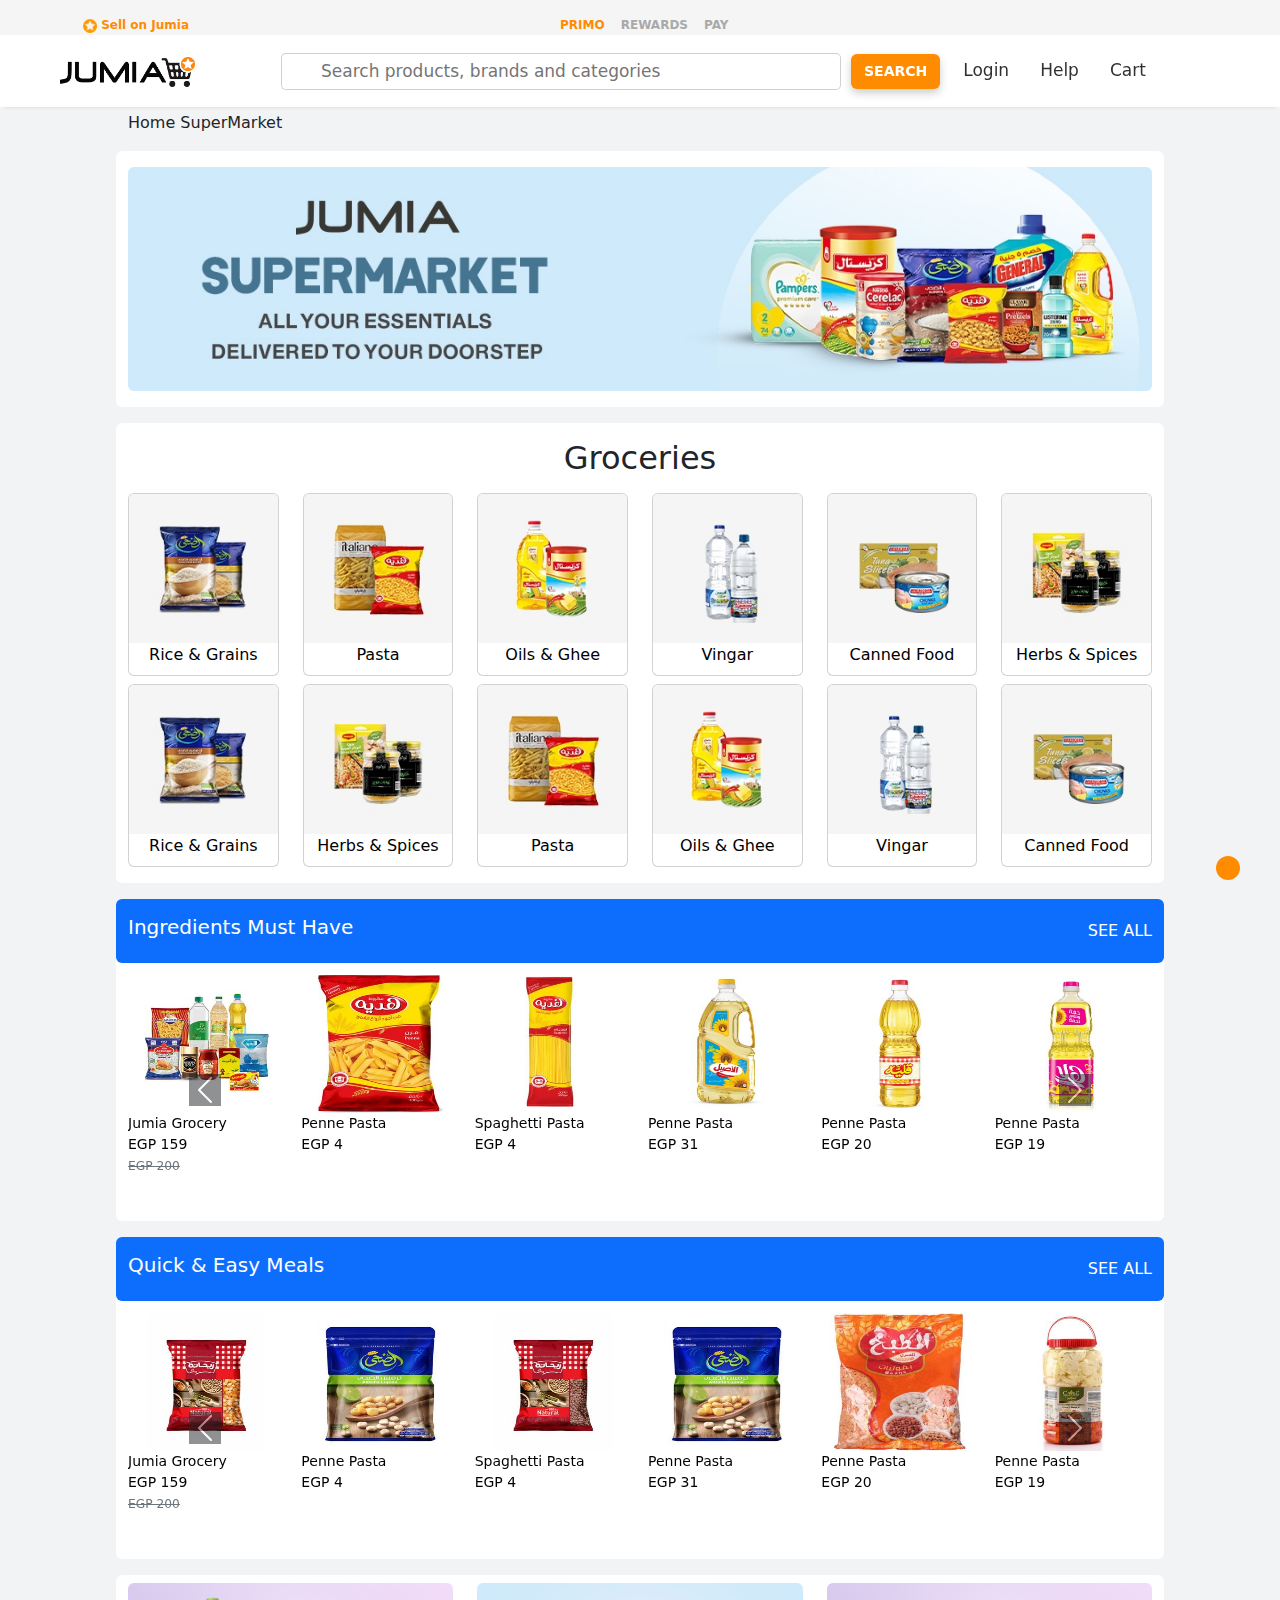
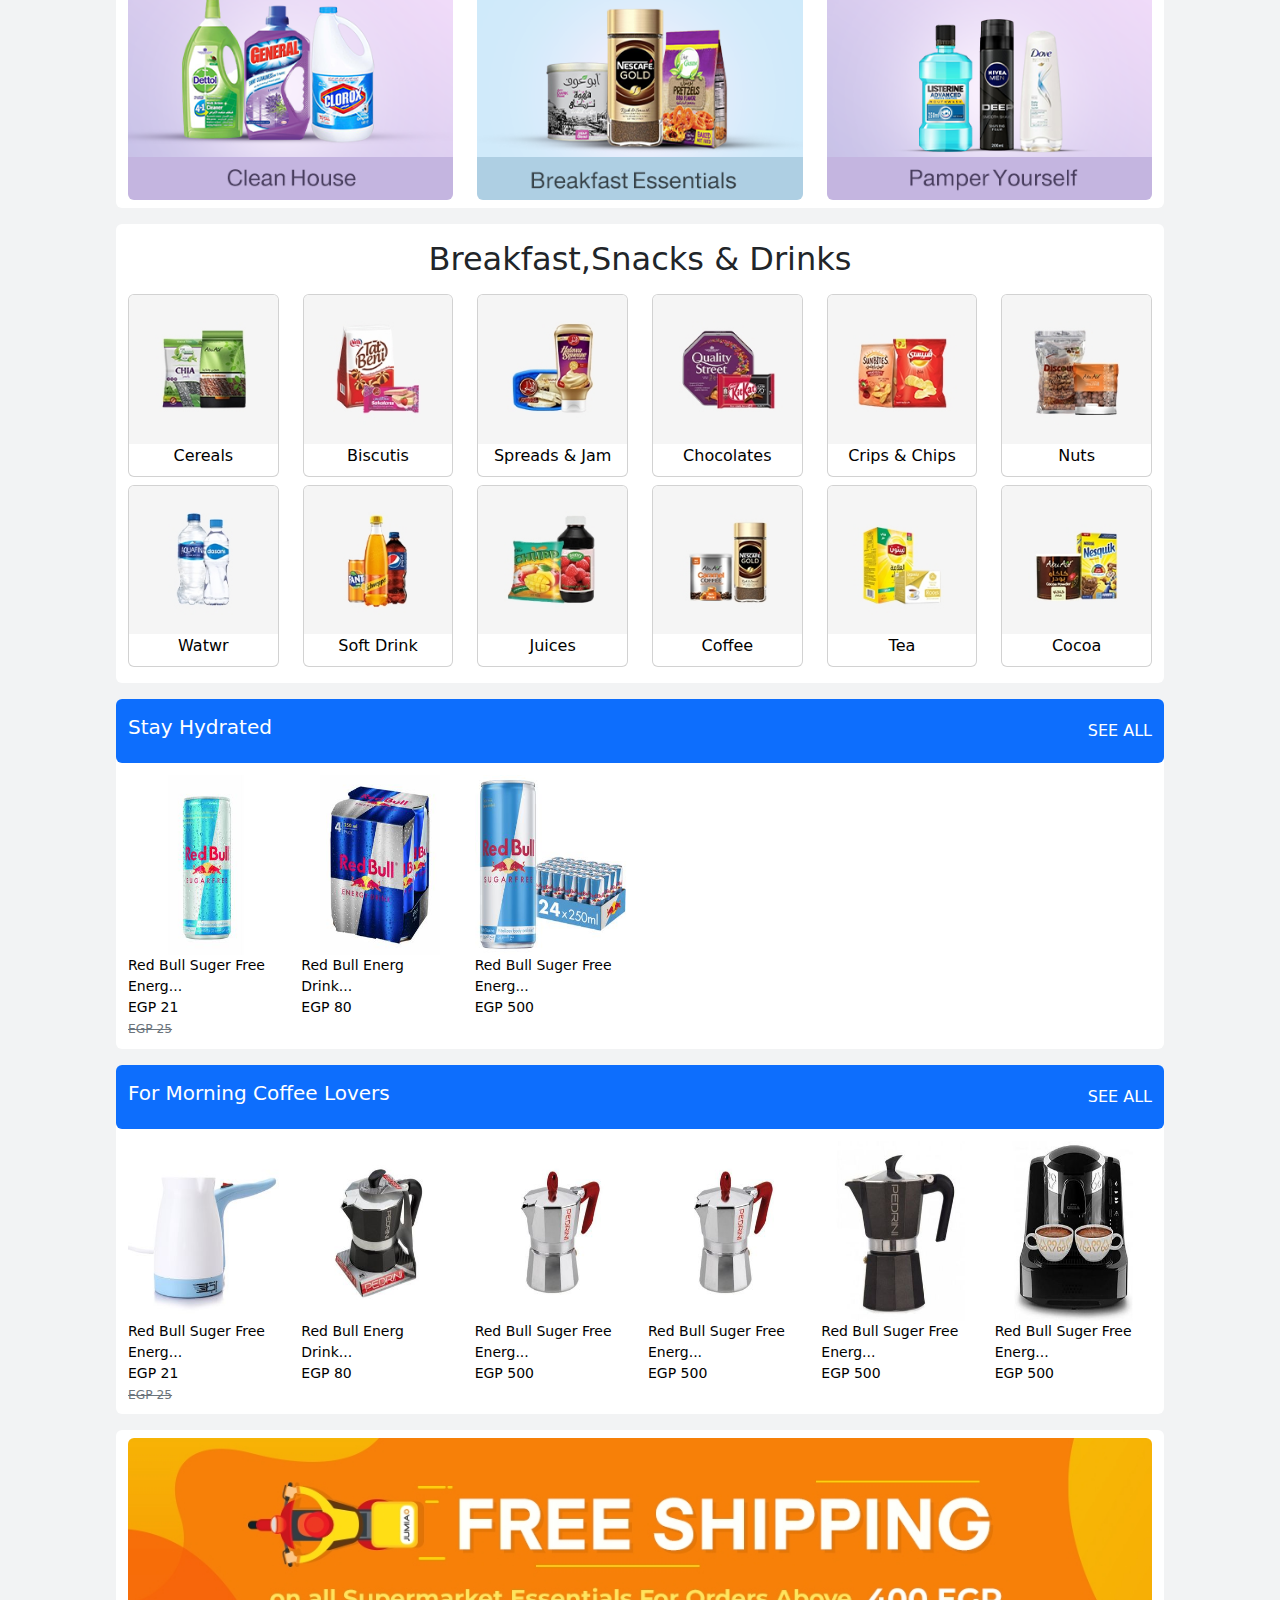
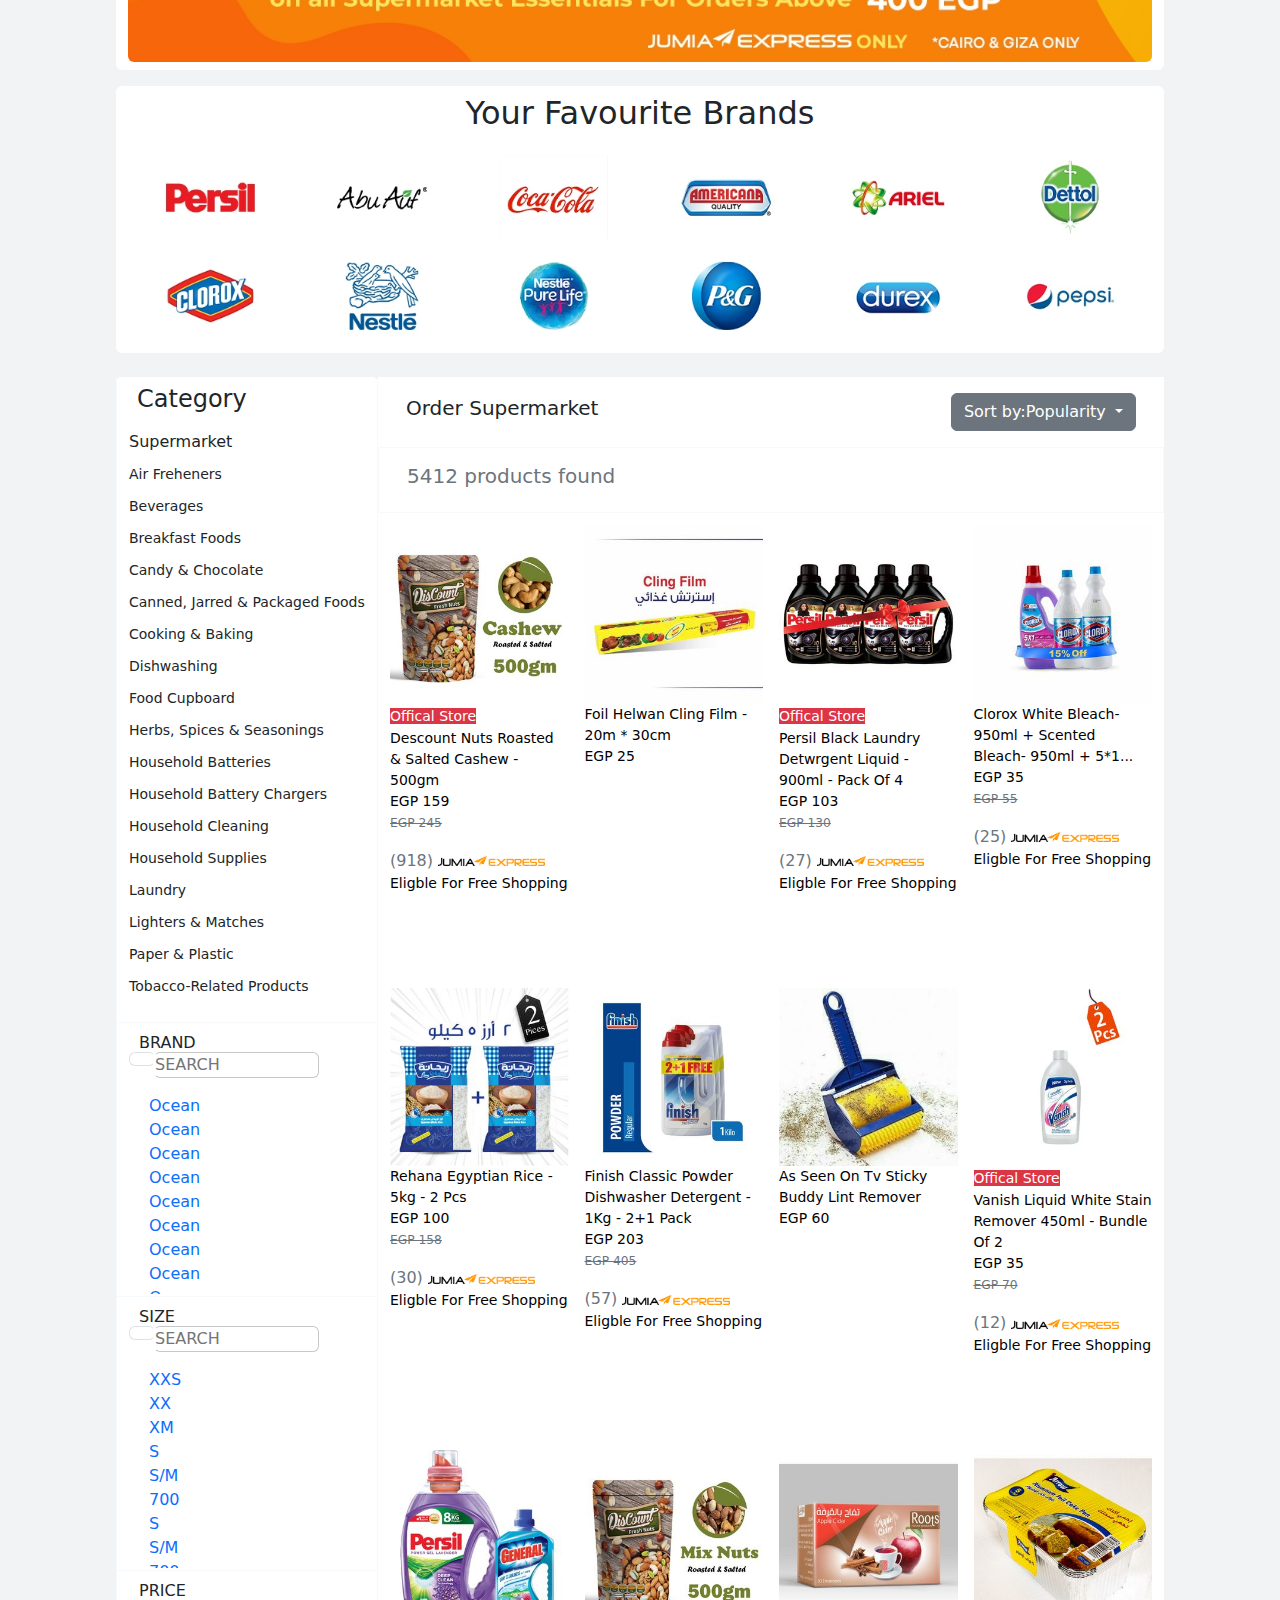
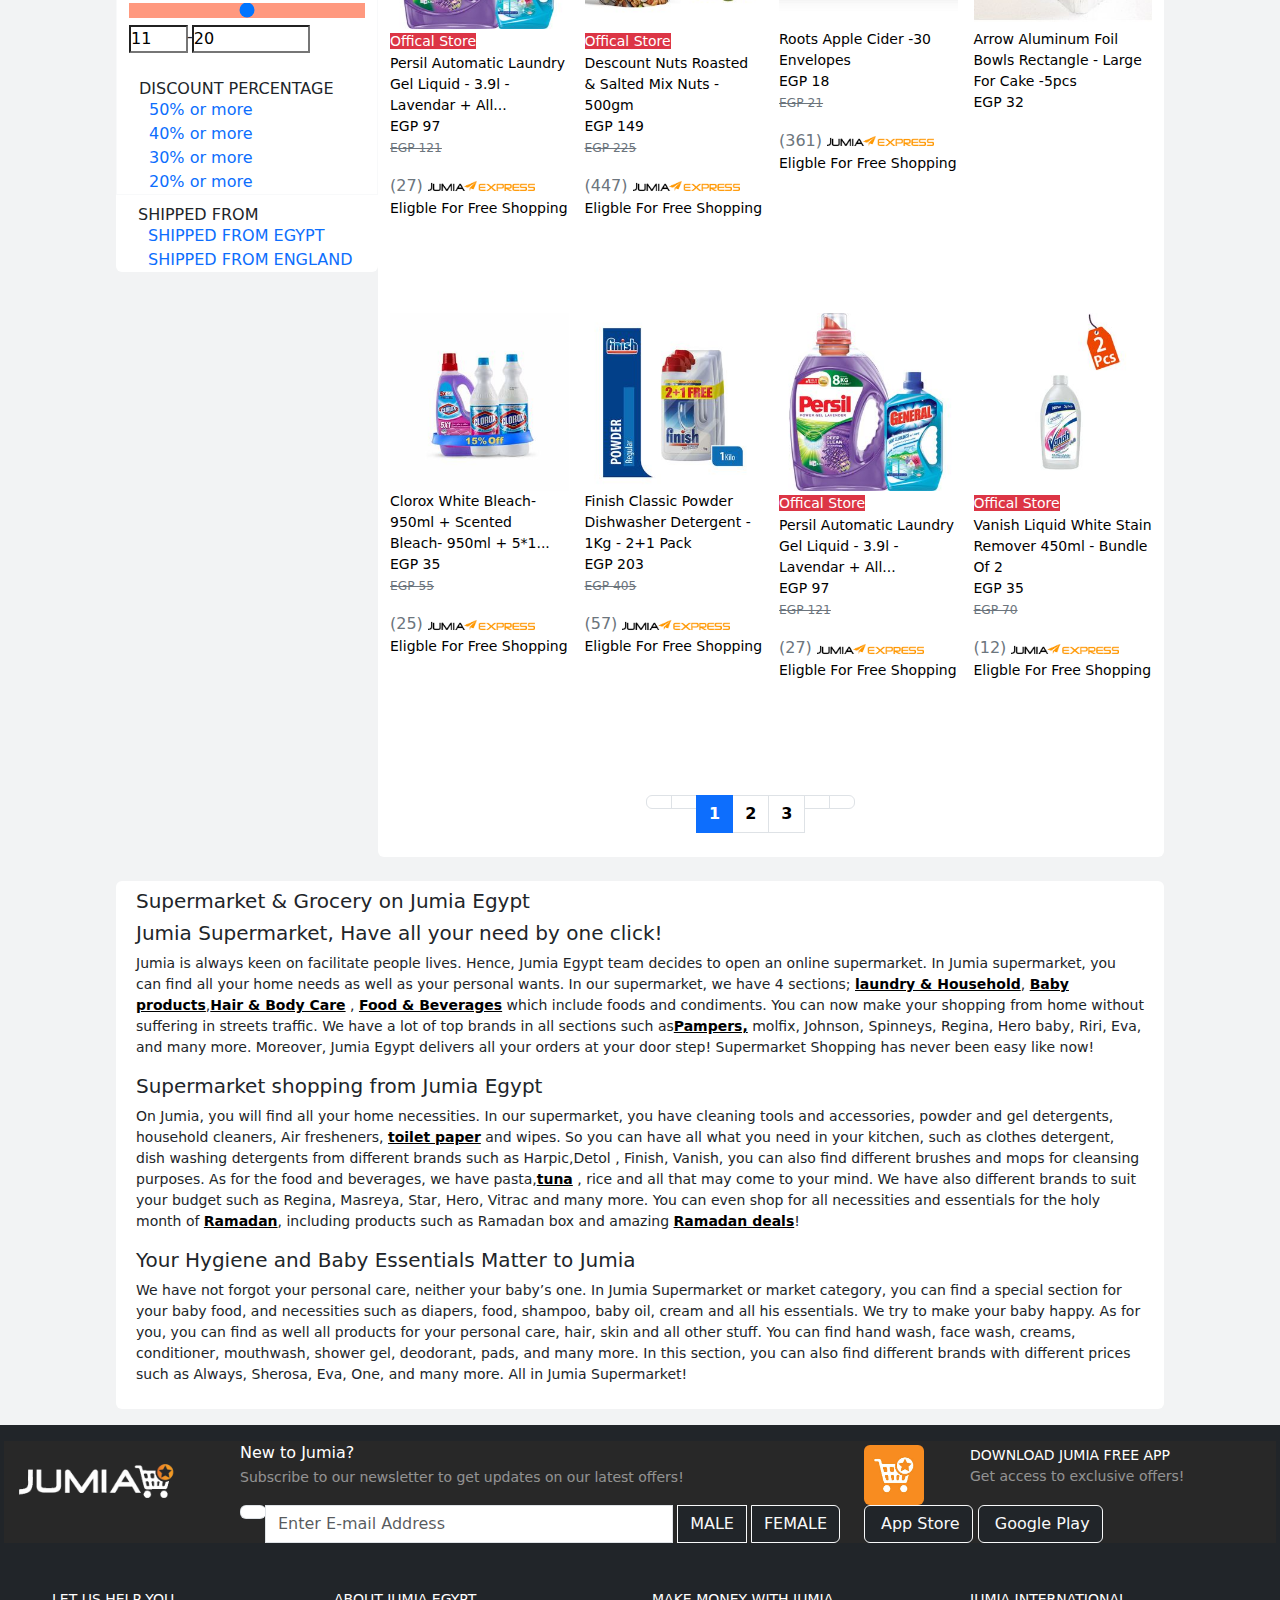
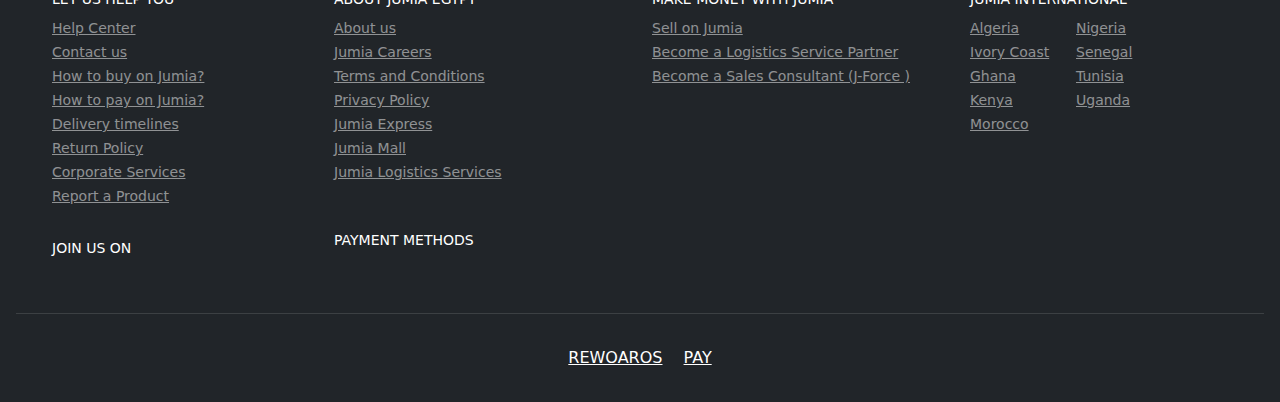
<file: productPage.html>
<!DOCTYPE html>
<html>
  <head>
    <meta charset="UTF-8" />
    <meta name="viewport" content="width=device-width, initial-scale=1.0" />
    <link
      rel="stylesheet"
      href="https://use.fontawesome.com/releases/v5.15.1/css/all.css"
      integrity="sha384-vp86vTRFVJgpjF9jiIGPEEqYqlDwgyBgEF109VFjmqGmIY/Y4HV4d3Gp2irVfcrp"
      crossorigin="anonymous"
    />

    <!-- Bootstrap CSS -->
    <link
      href="https://cdn.jsdelivr.net/npm/bootstrap@5.3.3/dist/css/bootstrap.min.css"
      rel="stylesheet"
    />

    <link rel="stylesheet" href="css/header.css" />
    <link rel="stylesheet" href="css/footer.css" />
    <link rel="stylesheet" href="css/content.css" />

    <title>Product Page</title>
  </head>

  <body>
    <!------------------------  header  ------------------------------------------->
    <nav
      class="navbar navbar-expand-sm navbar-light d-none d-lg-block"
      style="background-color: #f5f5f5; height: 35px"
    >
      <ul class="navbar-nav">
        <li class="nav-item" style="margin-left: 75px">
          <a
            class="nav-link u"
            href="index.html"
            style="color: darkorange; font-size: 12px; font-weight: bold"
            ><img src="images/unnamed.png" width="14px;" /> Sell on Jumia</a
          >
        </li>
        <li class="nav-item" style="margin-left: 355px">
          <a
            class="nav-link"
            href="#"
            style="color: darkorange; font-size: 12px; font-weight: bold"
            ><i class="fas fa-crown"></i> PRIMO</a
          >
        </li>
        <li class="nav-item">
          <a
            class="nav-link"
            href="#"
            style="color: darkgray; font-size: 12px; font-weight: bold"
            ><span class="o"><i class="far fa-star"></i> REWARDS</span></a
          >
        </li>
        <li class="nav-item">
          <a
            class="nav-link"
            href="#"
            style="color: darkgray; font-size: 12px; font-weight: bold"
            ><span class="b"><i class="fas fa-shield-alt"></i> PAY</span></a
          >
        </li>
      </ul>
    </nav>

    <nav
      class="navbar navbar-expand-lg navbar-light bg-light sticky-top"
      style="
        background-color: white;
        height: 72px;
        box-shadow: 0 4px 4px -4px rgba(0, 0, 0, 0.12);
      "
    >
      <div class="container-fluid">
        <a class="navbar-brand ms-1 ms-md-5" href="index.html">
          <img src="images/download.png" width="135px" />
        </a>
        <i class="fas fa-search icon d-none d-xl-block" id="search"></i>
        <input
          class="input-field d-none d-xl-block"
          type="text"
          placeholder="Search products, brands and categories"
        />
        <a
          href="#"
          role="button"
          class="btn d-none d-xl-block"
          style="
            background-color: darkorange;
            color: white;
            font-size: 14px;
            font-weight: 600;
            box-shadow: 0 4px 8px 0 rgba(0, 0, 0, 0.2);
            margin-left: 10px;
          "
          >SEARCH</a
        >
        <button
          class="navbar-toggler"
          type="button"
          data-bs-toggle="collapse"
          data-bs-target="#navbarNav"
          aria-controls="navbarNav"
          aria-expanded="false"
          aria-label="Toggle navigation"
        >
          <span class="navbar-toggler-icon"></span>
        </button>
        <div class="collapse navbar-collapse" id="navbarNav">
          <ul class="navbar-nav">
            <li class="nav-item" style="margin-left: 15px">
              <a class="nav-link active" aria-current="page" href="login.html">
                <span class="log o"
                  ><i class="far fa-user"></i> Login
                  <i class="fas fa-angle-down"></i
                ></span>
              </a>
            </li>
            <li class="nav-item" style="margin-left: 15px">
              <a class="nav-link" href="#">
                <span class="log o"
                  ><i class="far fa-question-circle"></i> Help
                  <i class="fas fa-angle-down"></i
                ></span>
              </a>
            </li>
            <li class="nav-item" style="margin-left: 15px">
              <a class="nav-link" href="cart.html">
                <span class="log o"
                  ><i class="fas fa-shopping-cart"></i> Cart
                </span>
              </a>
            </li>
          </ul>
        </div>
      </div>
    </nav>
    <!-------------------------------- End--header-----------------------------  -->

    <div class="continer1">
      <div class="row mt-1">
        <div
          class="col-lg-12 col-md-12 col-sm-12 d-sm-none d-md-block d-none d-lg-block"
        >
          <a href="index.html" class="text-decoration-none">
            <span class="text-dark pr-2"> Home</span
            ><i class="fas fa-angle-right text-dark"></i
          ></a>
          <a href="productPage.html" class="text-decoration-none">
            <span class="text-dark pr-2">SuperMarket</span>
          </a>
        </div>
      </div>
      <!--  row1  -->
      <div class="row bg-white pt-3 pb-3 mt-3 mb-3 rounded">
        <div class="col-lg-12 col-md-12 col-sm-12">
          <img
            src="images/desktop-en.jpg"
            class="img-fluid rounded advertisment"
          />
        </div>
      </div>
      <!--  row2  -->
      <div class="row bg-white pt-3 pb-3 mt-3 mb-3 rounded">
        <div class="col-lg-12">
          <!--  row1  -->
          <div class="row mb-2">
            <div class="col-lg-12 col-md-12 col-sm-12">
              <h2 class="text-center">Groceries</h2>
            </div>
          </div>
          <!--  row2  -->
          <div class="row mb-2">
            <div class="col-lg-2 col-md-4 col-sm-4 col-6">
              <div class="card moveCol" style="width: 100%">
                <a href="" class="text-decoration-none">
                  <img
                    class="card-img-top"
                    src="images/rice.jpg"
                    style="width: 100%"
                  />
                  <div class="text-center pb-2">
                    <span>Rice & Grains</span>
                  </div>
                </a>
              </div>
            </div>
            <div class="col-lg-2 col-md-4 col-sm-4 col-6">
              <div class="card moveCol">
                <a href="" class="text-decoration-none">
                  <img
                    class="card-img-top"
                    src="images/pasta.jpg"
                    style="width: 100%"
                  />
                  <div class="text-center pb-2">
                    <span>Pasta</span>
                  </div>
                </a>
              </div>
            </div>
            <div class="col-lg-2 col-md-4 col-sm-4 col-6">
              <div class="card moveCol">
                <a href="" class="text-decoration-none">
                  <img
                    class="card-img-top"
                    src="images/oils.jpg"
                    style="width: 100%"
                  />
                  <div class="text-center pb-2">
                    <span>Oils & Ghee</span>
                  </div>
                </a>
              </div>
            </div>
            <div class="col-lg-2 col-md-4 col-sm-4 col-6">
              <div class="card moveCol">
                <a href="" class="text-decoration-none">
                  <img
                    class="card-img-top"
                    src="images/vingar.jpg"
                    style="width: 100%"
                  />
                  <div class="text-center pb-2">
                    <span>Vingar</span>
                  </div>
                </a>
              </div>
            </div>
            <div class="col-lg-2 col-md-4 col-sm-4 col-6">
              <div class="card moveCol">
                <a href="" class="text-decoration-none">
                  <img
                    class="card-img-top"
                    src="images/cannedfood.jpg"
                    style="width: 100%"
                  />
                  <div class="text-center pb-2">
                    <span>Canned Food</span>
                  </div>
                </a>
              </div>
            </div>
            <div class="col-lg-2 col-md-4 col-sm-4 col-6">
              <div class="card moveCol">
                <a href="" class="text-decoration-none">
                  <img
                    class="card-img-top"
                    src="images/herbs.jpg"
                    style="width: 100%"
                  />
                  <div class="text-center pb-2">
                    <span>Herbs & Spices</span>
                  </div>
                </a>
              </div>
            </div>
          </div>
          <!--  row3  -->
          <div class="row">
            <div class="col-lg-2 col-md-4 col-sm-4 col-6">
              <div class="card moveCol">
                <a href="" class="text-decoration-none">
                  <img
                    class="card-img-top"
                    src="images/rice.jpg"
                    style="width: 100%"
                  />
                  <div class="text-center pb-2">
                    <span>Rice & Grains</span>
                  </div>
                </a>
              </div>
            </div>
            <div class="col-lg-2 col-md-4 col-sm-4 col-6">
              <div class="card moveCol">
                <a href="" class="text-decoration-none">
                  <img
                    class="card-img-top"
                    src="images/herbs.jpg"
                    style="width: 100%"
                  />
                  <div class="text-center pb-2">
                    <span>Herbs & Spices</span>
                  </div>
                </a>
              </div>
            </div>
            <div class="col-lg-2 col-md-4 col-sm-4 col-6">
              <div class="card moveCol">
                <a href="" class="text-decoration-none">
                  <img
                    class="card-img-top"
                    src="images/pasta.jpg"
                    style="width: 100%"
                  />
                  <div class="text-center pb-2">
                    <span>Pasta</span>
                  </div>
                </a>
              </div>
            </div>
            <div class="col-lg-2 col-md-4 col-sm-4 col-6">
              <div class="card moveCol">
                <a href="" class="text-decoration-none">
                  <img
                    class="card-img-top"
                    src="images/oils.jpg"
                    style="width: 100%"
                  />
                  <div class="text-center pb-2">
                    <span>Oils & Ghee</span>
                  </div>
                </a>
              </div>
            </div>
            <div class="col-lg-2 col-md-4 col-sm-4 col-6">
              <div class="card moveCol">
                <a href="" class="text-decoration-none">
                  <img
                    class="card-img-top"
                    src="images/vingar.jpg"
                    style="width: 100%"
                  />
                  <div class="text-center pb-2">
                    <span>Vingar</span>
                  </div>
                </a>
              </div>
            </div>
            <div class="col-lg-2 col-md-4 col-sm-4 col-6">
              <div class="card moveCol">
                <a href="" class="text-decoration-none">
                  <img
                    class="card-img-top"
                    src="images/cannedfood.jpg"
                    style="width: 100%"
                  />
                  <div class="text-center pb-2">
                    <span>Canned Food</span>
                  </div>
                </a>
              </div>
            </div>
          </div>
        </div>
      </div>
      <!--  row3  -->
      <div class="row bg-white pb-1 mt-3 mb-3 rounded">
        <div class="col-12">
          <!--  row1  -->
          <div class="row bg-primary pt-3 pb-3 ps-0 pe-0 rounded">
            <div
              class="col-12 d-flex align-items-center justify-content-between"
            >
              <h5 class="text-white fs-5">Ingredients Must Have</h5>
              <div class=" ">
                <a href="" class="text-decoration-none">
                  <span class="text-white fs-6"> SEE ALL</span
                  ><i
                    class="fas fa-angle-right text-white fs-6 d-none d-sm-inline-block"
                  ></i
                ></a>
              </div>
            </div>
          </div>
          <!--  row2  -->
          <div
            id="carouselExampleInterval-pOil"
            class="carousel slide"
            data-bs-ride="carousel"
          >
            <!-- The slideshow -->
            <div class="carousel-inner">
              <div class="carousel-item active" data-bs-interval="10000">
                <div class="row p-1">
                  <div
                    class="col-lg-2 col-md-4 col-sm-4 col-4 p-2 rounded moveCol"
                  >
                    <a href="" class="text-decoration-none card-carsoul">
                      <img
                        src="images/ingredient1.jpg"
                        width="100%"
                        height="60%"
                      />
                      <p class="small text-capitalize">
                        Jumia grocery
                        <span class="d-block font-weight-bold text-uppercase">
                          egp 159
                        </span>
                        <span class="text-uppercase small text-secondary">
                          <del>egp 200</del>
                        </span>
                      </p>
                    </a>
                  </div>
                  <div
                    class="col-lg-2 col-md-4 col-sm-4 col-4 p-2 rounded moveCol"
                  >
                    <a href="" class="text-decoration-none card-carsoul">
                      <img
                        src="images/ingredient2.jpg"
                        width="100%"
                        height="60%"
                      />
                      <p class="small text-capitalize">
                        penne pasta
                        <span class="d-block font-weight-bold text-uppercase">
                          egp 4
                        </span>
                      </p>
                    </a>
                  </div>
                  <div
                    class="col-lg-2 col-md-4 col-sm-4 col-4 p-2 rounded moveCol"
                  >
                    <a href="" class="text-decoration-none card-carsoul">
                      <img
                        src="images/ingredient3.jpg"
                        width="100%"
                        height="60%"
                      />
                      <p class="small text-capitalize">
                        spaghetti pasta
                        <span class="d-block font-weight-bold text-uppercase">
                          egp 4
                        </span>
                      </p>
                    </a>
                  </div>
                  <div
                    class="col-lg-2 col-md-4 col-sm-4 col-4 p-2 rounded moveCol d-sm-none d-none d-lg-block"
                  >
                    <a href="" class="text-decoration-none card-carsoul">
                      <img
                        src="images/ingredient4.jpg"
                        width="100%"
                        height="60%"
                      />
                      <p class="small text-capitalize">
                        penne pasta
                        <span class="d-block font-weight-bold text-uppercase">
                          egp 31
                        </span>
                      </p>
                    </a>
                  </div>
                  <div
                    class="col-lg-2 col-md-4 col-sm-4 col-4 p-2 rounded moveCol d-sm-none d-none d-lg-block"
                  >
                    <a href="" class="text-decoration-none card-carsoul">
                      <img
                        src="images/ingredient5.jpg"
                        width="100%"
                        height="60%"
                      />
                      <p class="small text-capitalize">
                        penne pasta
                        <span class="d-block font-weight-bold text-uppercase">
                          egp 20
                        </span>
                      </p>
                    </a>
                  </div>
                  <div
                    class="col-lg-2 col-md-4 col-sm-4 col-4 p-2 rounded moveCol d-sm-none d-none d-lg-block"
                  >
                    <a href="" class="text-decoration-none card-carsoul">
                      <img
                        src="images/ingredient6.jpg"
                        width="100%"
                        height="60%"
                      />
                      <p class="small text-capitalize">
                        penne pasta
                        <span class="d-block font-weight-bold text-uppercase">
                          egp 19
                        </span>
                      </p>
                    </a>
                  </div>
                </div>
              </div>
              <div class="carousel-item">
                <div class="row p-1">
                  <div
                    class="col-lg-2 col-md-4 col-sm-4 col-4 p-2 rounded moveCol d-sm-none d-none d-lg-block"
                  >
                    <a href="" class="text-decoration-none card-carsoul">
                      <img
                        src="images/ingredient1.jpg"
                        width="100%"
                        height="60%"
                      />
                      <p class="small text-capitalize">
                        grocery box
                        <span class="d-block font-weight-bold text-uppercase">
                          egp 159
                        </span>
                        <span class="text-uppercase small text-secondary">
                          <del>egp 200</del>
                        </span>
                      </p>
                    </a>
                  </div>
                  <div
                    class="col-lg-2 col-md-4 col-sm-4 col-4 p-2 rounded moveCol d-sm-none d-none d-lg-block"
                  >
                    <a href="" class="text-decoration-none card-carsoul">
                      <img
                        src="images/ingredient2.jpg"
                        width="100%"
                        height="60%"
                      />
                      <p class="small text-capitalize">
                        penne pasta
                        <span class="d-block font-weight-bold text-uppercase">
                          egp 4
                        </span>
                      </p>
                    </a>
                  </div>
                  <div
                    class="col-lg-2 col-md-4 col-sm-4 col-4 p-2 rounded moveCol d-sm-none d-none d-lg-block"
                  >
                    <a href="" class="text-decoration-none card-carsoul">
                      <img
                        src="images/ingredient3.jpg"
                        width="100%"
                        height="60%"
                      />
                      <p class="small text-capitalize">
                        spaghetti pasta
                        <span class="d-block font-weight-bold text-uppercase">
                          egp 4
                        </span>
                      </p>
                    </a>
                  </div>
                  <div
                    class="col-lg-2 col-md-4 col-sm-4 col-4 p-2 rounded moveCol"
                  >
                    <a href="" class="text-decoration-none card-carsoul">
                      <img
                        src="images/ingredient4.jpg"
                        width="100%"
                        height="60%"
                      />
                      <p class="small text-capitalize">
                        penne pasta
                        <span class="d-block font-weight-bold text-uppercase">
                          egp 31
                        </span>
                      </p>
                    </a>
                  </div>
                  <div
                    class="col-lg-2 col-md-4 col-sm-4 col-4 p-2 rounded moveCol"
                  >
                    <a href="" class="text-decoration-none card-carsoul">
                      <img
                        src="images/ingredient5.jpg"
                        width="100%"
                        height="60%"
                      />
                      <p class="small text-capitalize">
                        penne pasta
                        <span class="d-block font-weight-bold text-uppercase">
                          egp 20
                        </span>
                      </p>
                    </a>
                  </div>
                  <div
                    class="col-lg-2 col-md-4 col-sm-4 col-4 p-2 rounded moveCol"
                  >
                    <a href="" class="text-decoration-none card-carsoul">
                      <img
                        src="images/ingredient6.jpg"
                        width="100%"
                        height="60%"
                      />
                      <p class="small text-capitalize">
                        penne pasta
                        <span class="d-block font-weight-bold text-uppercase">
                          egp 19
                        </span>
                      </p>
                    </a>
                  </div>
                </div>
              </div>
            </div>

            <!-- Left and right controls -->
            <button
              class="carousel-control-prev"
              type="button"
              data-bs-target="#carouselExampleInterval-pOil"
              data-bs-slide="prev"
            >
              <span
                class="carousel-control-prev-icon bg-dark"
                aria-hidden="true"
              ></span>
              <span class="visually-hidden bg-dark">Previous</span>
            </button>
            <button
              class="carousel-control-next"
              type="button"
              data-bs-target="#carouselExampleInterval-pOil"
              data-bs-slide="next"
            >
              <span
                class="carousel-control-next-icon bg-dark"
                aria-hidden="true"
              ></span>
              <span class="visually-hidden">Next</span>
            </button>
          </div>
        </div>
      </div>
      <!--  row4  -->
      <div class="row bg-white pb-1 mt-3 mb-3 rounded">
        <div class="col-12">
          <!--  row1  -->
          <div class="row bg-primary pt-3 pb-3 ps-0 pe-0 rounded">
            <div
              class="col-12 d-flex align-items-center justify-content-between"
            >
              <h5 class="text-white">Quick & Easy Meals</h5>
              <div class=" ">
                <a href="" class="text-decoration-none">
                  <span class="text-white fs-6"> SEE ALL</span
                  ><i
                    class="fas fa-angle-right text-white fs-6 d-none d-sm-inline-block"
                  ></i
                ></a>
              </div>
            </div>
          </div>

          <!--  row2  -->
          <div
            id="carouselExampleInterval-pRice"
            class="carousel slide"
            data-bs-ride="carousel"
          >
            <!-- The slideshow -->
            <div class="carousel-inner">
              <div class="carousel-item active" data-bs-interval="10000">
                <div class="row p-1">
                  <div
                    class="col-lg-2 col-md-4 col-sm-4 col-4 p-2 rounded moveCol"
                  >
                    <a href="" class="text-decoration-none card-carsoul">
                      <img src="images/quik1.jpg" width="100%" height="60%" />
                      <p class="small text-capitalize">
                        Jumia grocery
                        <span class="d-block font-weight-bold text-uppercase">
                          egp 159
                        </span>
                        <span class="text-uppercase small text-secondary">
                          <del>egp 200</del>
                        </span>
                      </p>
                    </a>
                  </div>
                  <div
                    class="col-lg-2 col-md-4 col-sm-4 col-4 p-2 rounded moveCol"
                  >
                    <a href="" class="text-decoration-none card-carsoul">
                      <img src="images/quik4.jpg" width="100%" height="60%" />
                      <p class="small text-capitalize">
                        penne pasta
                        <span class="d-block font-weight-bold text-uppercase">
                          egp 4
                        </span>
                      </p>
                    </a>
                  </div>
                  <div
                    class="col-lg-2 col-md-4 col-sm-4 p-2 col-4 rounded moveCol"
                  >
                    <a href="" class="text-decoration-none card-carsoul">
                      <img src="images/quik3.jpg" width="100%" height="60%" />
                      <p class="small text-capitalize">
                        spaghetti pasta
                        <span class="d-block font-weight-bold text-uppercase">
                          egp 4
                        </span>
                      </p>
                    </a>
                  </div>
                  <div
                    class="col-lg-2 col-md-4 col-sm-4 col-4 p-2 rounded moveCol d-sm-none d-none d-lg-block"
                  >
                    <a href="" class="text-decoration-none card-carsoul">
                      <img src="images/quik4.jpg" width="100%" height="60%" />
                      <p class="small text-capitalize">
                        penne pasta
                        <span class="d-block font-weight-bold text-uppercase">
                          egp 31
                        </span>
                      </p>
                    </a>
                  </div>
                  <div
                    class="col-lg-2 col-md-4 col-sm-4 col-4 p-2 rounded moveCol d-sm-none d-none d-lg-block"
                  >
                    <a href="" class="text-decoration-none card-carsoul">
                      <img src="images/quik5.jpg" width="100%" height="60%" />
                      <p class="small text-capitalize">
                        penne pasta
                        <span class="d-block font-weight-bold text-uppercase">
                          egp 20
                        </span>
                      </p>
                    </a>
                  </div>
                  <div
                    class="col-lg-2 col-md-4 col-sm-4 col-4 p-2 rounded moveCol d-sm-none d-none d-lg-block"
                  >
                    <a href="" class="text-decoration-none card-carsoul">
                      <img src="images/quik6.jpg" width="100%" height="60%" />
                      <p class="small text-capitalize">
                        penne pasta
                        <span class="d-block font-weight-bold text-uppercase">
                          egp 19
                        </span>
                      </p>
                    </a>
                  </div>
                </div>
              </div>
              <div class="carousel-item">
                <div class="row p-1">
                  <div
                    class="col-lg-2 col-md-4 col-sm-4 col-4 p-2 rounded moveCol d-sm-none d-none d-lg-block"
                  >
                    <a href="" class="text-decoration-none card-carsoul">
                      <img src="images/quik1.jpg" width="100%" height="60%" />
                      <p class="small text-capitalize">
                        Jumia grocery
                        <span class="d-block font-weight-bold text-uppercase">
                          egp 159
                        </span>
                        <span class="text-uppercase small text-secondary">
                          <del>egp 200</del>
                        </span>
                      </p>
                    </a>
                  </div>
                  <div
                    class="col-lg-2 col-md-4 col-sm-4 col-4 p-2 rounded moveCol d-sm-none d-none d-lg-block"
                  >
                    <a href="" class="text-decoration-none card-carsoul">
                      <img src="images/quik4.jpg" width="100%" height="60%" />
                      <p class="small text-capitalize">
                        penne pasta
                        <span class="d-block font-weight-bold text-uppercase">
                          egp 4
                        </span>
                      </p>
                    </a>
                  </div>
                  <div
                    class="col-lg-2 col-md-4 col-sm-4 col-4 p-2 rounded moveCol d-sm-none d-none d-lg-block"
                  >
                    <a href="" class="text-decoration-none card-carsoul">
                      <img src="images/quik3.jpg" width="100%" height="60%" />
                      <p class="small text-capitalize">
                        spaghetti pasta
                        <span class="d-block font-weight-bold text-uppercase">
                          egp 4
                        </span>
                      </p>
                    </a>
                  </div>
                  <div
                    class="col-lg-2 col-md-4 col-sm-4 col-4 p-2 rounded moveCol"
                  >
                    <a href="" class="text-decoration-none card-carsoul">
                      <img src="images/quik4.jpg" width="100%" height="60%" />
                      <p class="small text-capitalize">
                        penne pasta
                        <span class="d-block font-weight-bold text-uppercase">
                          egp 31
                        </span>
                      </p>
                    </a>
                  </div>
                  <div
                    class="col-lg-2 col-md-4 col-sm-4 col-4 p-2 rounded moveCol"
                  >
                    <a href="" class="text-decoration-none card-carsoul">
                      <img src="images/quik5.jpg" width="100%" height="60%" />
                      <p class="small text-capitalize">
                        penne pasta
                        <span class="d-block font-weight-bold text-uppercase">
                          egp 20
                        </span>
                      </p>
                    </a>
                  </div>
                  <div
                    class="col-lg-2 col-md-4 col-sm-4 col-4 p-2 rounded moveCol"
                  >
                    <a href="" class="text-decoration-none card-carsoul">
                      <img src="images/quik6.jpg" width="100%" height="60%" />
                      <p class="small text-capitalize">
                        penne pasta-
                        <span class="d-block font-weight-bold text-uppercase">
                          egp 19
                        </span>
                      </p>
                    </a>
                  </div>
                </div>
              </div>

              <!-- Left and right controls -->
              <button
                class="carousel-control-prev"
                type="button"
                data-bs-target="#carouselExampleInterval-pRice"
                data-bs-slide="prev"
              >
                <span
                  class="carousel-control-prev-icon bg-dark"
                  aria-hidden="true"
                ></span>
                <span class="visually-hidden bg-dark">Previous</span>
              </button>
              <button
                class="carousel-control-next"
                type="button"
                data-bs-target="#carouselExampleInterval-pRice"
                data-bs-slide="next"
              >
                <span
                  class="carousel-control-next-icon bg-dark"
                  aria-hidden="true"
                ></span>
                <span class="visually-hidden">Next</span>
              </button>
            </div>
          </div>
        </div>
      </div>
      <!--  row5  -->
      <div class="row bg-white pt-2 pb-2 mt-3 mb-3 rounded">
        <div class="col-lg-4 col-md-4 col-sm-4 col-12">
          <a href="" class="text-decoration-none">
            <img
              src="images/clean1.png"
              class="img-fluid rounded moveCol"
              width="100%"
            />
          </a>
        </div>
        <div class="col-lg-4 col-md-4 col-sm-4 col-12">
          <a href="" class="text-decoration-none">
            <img
              src="images/clean2.png"
              class="img-fluid rounded moveCol"
              width="100%"
            />
          </a>
        </div>
        <div class="col-lg-4 col-md-4 col-sm-4 col-12">
          <a href="" class="text-decoration-none">
            <img
              src="images/clean3.png"
              class="img-fluid rounded moveCol"
              width="100%"
            />
          </a>
        </div>
      </div>

      <!--  row6  -->
      <div class="row bg-white pt-3 pb-3 mt-3 mb-3 rounded">
        <div class="col-lg-12 col-md-12 col-sm-12">
          <!--  row1  -->
          <div class="row mb-2">
            <div class="col-lg-12 col-md-12 col-sm-12">
              <h2 class="text-center font-weight-normal">
                Breakfast,Snacks & Drinks
              </h2>
            </div>
          </div>
          <!--  row2  -->
          <div class="row mb-2">
            <div class="col-lg-2 col-md-4 col-sm-4 col-6">
              <div class="card moveCol">
                <a href="" class="text-decoration-none">
                  <img
                    class="card-img-top"
                    src="images/breakfast1.jpg"
                    style="width: 100%"
                  />
                  <div class="text-center pb-2">
                    <span>Cereals</span>
                  </div>
                </a>
              </div>
            </div>
            <div class="col-lg-2 col-md-4 col-sm-4 col-6">
              <div class="card moveCol">
                <a href="" class="text-decoration-none">
                  <img
                    class="card-img-top"
                    src="images/breakfast2.jpg"
                    style="width: 100%"
                  />
                  <div class="text-center pb-2">
                    <span>Biscutis</span>
                  </div>
                </a>
              </div>
            </div>
            <div class="col-lg-2 col-md-4 col-sm-4 col-6">
              <div class="card moveCol">
                <a href="" class="text-decoration-none">
                  <img
                    class="card-img-top"
                    src="images/breakfast3.jpg"
                    style="width: 100%"
                  />
                  <div class="text-center pb-2">
                    <span>Spreads & Jam</span>
                  </div>
                </a>
              </div>
            </div>
            <div class="col-lg-2 col-md-4 col-sm-4 col-6">
              <div class="card moveCol">
                <a href="" class="text-decoration-none">
                  <img
                    class="card-img-top"
                    src="images/breakfast4.jpg"
                    style="width: 100%"
                  />
                  <div class="text-center pb-2">
                    <span>Chocolates</span>
                  </div>
                </a>
              </div>
            </div>
            <div class="col-lg-2 col-md-4 col-sm-4 col-6">
              <div class="card moveCol">
                <a href="" class="text-decoration-none">
                  <img
                    class="card-img-top"
                    src="images/breakfast5.jpg"
                    style="width: 100%"
                  />
                  <div class="text-center pb-2">
                    <span>Crips & Chips</span>
                  </div>
                </a>
              </div>
            </div>
            <div class="col-lg-2 col-md-4 col-sm-4 col-6">
              <div class="card moveCol">
                <a href="" class="text-decoration-none">
                  <img
                    class="card-img-top"
                    src="images/breakfast6.jpg"
                    style="width: 100%"
                  />
                  <div class="text-center pb-2">
                    <span>Nuts</span>
                  </div>
                </a>
              </div>
            </div>
          </div>
          <!--  row3  -->
          <div class="row">
            <div class="col-lg-2 col-md-4 col-sm-4 col-6">
              <div class="card moveCol">
                <a href="" class="text-decoration-none">
                  <img
                    class="card-img-top"
                    src="images/breakfast7.jpg"
                    style="width: 100%"
                  />
                  <div class="text-center pb-2">
                    <span>Watwr</span>
                  </div>
                </a>
              </div>
            </div>
            <div class="col-lg-2 col-md-4 col-sm-4 col-6">
              <div class="card moveCol">
                <a href="" class="text-decoration-none">
                  <img
                    class="card-img-top"
                    src="images/breakfast8.jpg"
                    style="width: 100%"
                  />
                  <div class="text-center pb-2">
                    <span>Soft Drink</span>
                  </div>
                </a>
              </div>
            </div>
            <div class="col-lg-2 col-md-4 col-sm-4 col-6">
              <div class="card moveCol">
                <a href="" class="text-decoration-none">
                  <img
                    class="card-img-top"
                    src="images/breakfast9.jpg"
                    style="width: 100%"
                  />
                  <div class="text-center pb-2">
                    <span>Juices</span>
                  </div>
                </a>
              </div>
            </div>
            <div class="col-lg-2 col-md-4 col-sm-4 col-6">
              <div class="card moveCol">
                <a href="" class="text-decoration-none">
                  <img
                    class="card-img-top"
                    src="images/breakfast10.jpg"
                    style="width: 100%"
                  />
                  <div class="text-center pb-2">
                    <span>Coffee</span>
                  </div>
                </a>
              </div>
            </div>
            <div class="col-lg-2 col-md-4 col-sm-4 col-6">
              <div class="card moveCol">
                <a href="" class="text-decoration-none">
                  <img
                    class="card-img-top"
                    src="images/breakfast11.jpg"
                    style="width: 100%"
                  />
                  <div class="text-center pb-2">
                    <span>Tea</span>
                  </div>
                </a>
              </div>
            </div>
            <div class="col-lg-2 col-md-4 col-sm-4 col-6">
              <div class="card moveCol">
                <a href="" class="text-decoration-none">
                  <img
                    class="card-img-top"
                    src="images/breakfast12.jpg"
                    style="width: 100%"
                  />
                  <div class="text-center pb-2">
                    <span>Cocoa</span>
                  </div>
                </a>
              </div>
            </div>
          </div>
        </div>
      </div>
      <!--  row7  -->
      <div class="row bg-white pb-1 mt-3 mb-3 rounded">
        <div class="col-lg-12">
          <!--  row1  -->
          <div class="row bg-primary pt-3 pb-3 ps-0 pe-0 rounded">
            <div
              class="col-12 d-flex align-items-center justify-content-between"
            >
              <h5 class="text-white">Stay Hydrated</h5>
              <div class=" ">
                <a href="" class="text-decoration-none">
                  <span class="text-white fs-6"> SEE ALL</span
                  ><i
                    class="fas fa-angle-right text-white fs-6 d-none d-sm-inline-block"
                  ></i
                ></a>
              </div>
            </div>
          </div>
          <!--  row2  -->
          <div class="row p-1">
            <div class="col-lg-2 col-md-4 col-sm-4 p-2 col-6 rounded moveCol">
              <a href="" class="text-decoration-none">
                <img src="images/stayhydrated1.jpg" width="100%" height="70%" />
                <p class="small text-capitalize">
                  red bull suger free energ...
                  <span class="d-block font-weight-bold text-uppercase">
                    egp 21
                  </span>
                  <span class="text-uppercase small text-secondary">
                    <del>egp 25</del>
                  </span>
                </p>
              </a>
            </div>
            <div class="col-lg-2 col-md-4 col-sm-4 p-2 col-6 rounded moveCol">
              <a href="" class="text-decoration-none">
                <img src="images/stayhydrated2.jpg" width="100%" height="70%" />
                <p class="small text-capitalize">
                  red bull energ drink...
                  <span class="d-block font-weight-bold text-uppercase">
                    egp 80
                  </span>
                </p>
              </a>
            </div>
            <div class="col-lg-2 col-md-4 col-sm-4 col-6 p-2 rounded moveCol">
              <a href="" class="text-decoration-none">
                <img src="images/stayhydrated3.jpg" width="100%" height="70%" />
                <p class="small text-capitalize">
                  red bull suger free energ...
                  <span class="d-block font-weight-bold text-uppercase">
                    egp 500
                  </span>
                </p>
              </a>
            </div>
          </div>
        </div>
      </div>

      <!--  row8  -->
      <div class="row bg-white pb-1 mt-3 mb-3 rounded">
        <div class="col-12">
          <!--  row1  -->
          <div class="row bg-primary pt-3 pb-3 ps-0 pe-0 rounded">
            <div
              class="col-12 d-flex align-items-center justify-content-between"
            >
              <h5 class="text-white">For Morning Coffee Lovers</h5>
              <div class=" ">
                <a href="" class="text-decoration-none">
                  <span class="text-white fs-6"> SEE ALL</span
                  ><i
                    class="fas fa-angle-right text-white fs-6 d-none d-sm-inline-block"
                  ></i
                ></a>
              </div>
            </div>
          </div>

          <!--  row2  -->
          <div class="row p-1">
            <div class="col-lg-2 col-md-4 col-sm-4 col-6 p-2 rounded moveCol">
              <a href="" class="text-decoration-none">
                <img src="images/coffee1.jpg" width="100%" height="70%" />
                <p class="small text-capitalize">
                  red bull suger free energ...
                  <span class="d-block font-weight-bold text-uppercase">
                    egp 21
                  </span>
                  <span class="text-uppercase small text-secondary">
                    <del>egp 25</del>
                  </span>
                </p>
              </a>
            </div>
            <div class="col-lg-2 col-md-4 col-sm-4 col-6 p-2 rounded moveCol">
              <a href="" class="text-decoration-none">
                <img src="images/coffee2.jpg" width="100%" height="70%" />
                <p class="small text-capitalize">
                  red bull energ drink...
                  <span class="d-block font-weight-bold text-uppercase">
                    egp 80
                  </span>
                </p>
              </a>
            </div>
            <div class="col-lg-2 col-md-4 col-sm-4 col-6 p-2 rounded moveCol">
              <a href="" class="text-decoration-none">
                <img src="images/coffee3.jpg" width="100%" height="70%" />
                <p class="small text-capitalize">
                  red bull suger free energ...
                  <span class="d-block font-weight-bold text-uppercase">
                    egp 500
                  </span>
                </p>
              </a>
            </div>
            <div class="col-lg-2 col-md-4 col-sm-4 col-6 p-2 rounded moveCol">
              <a href="" class="text-decoration-none">
                <img src="images/coffee4.jpg" width="100%" height="70%" />
                <p class="small text-capitalize">
                  red bull suger free energ...
                  <span class="d-block font-weight-bold text-uppercase">
                    egp 500
                  </span>
                </p>
              </a>
            </div>
            <div class="col-lg-2 col-md-4 col-sm-4 col-6 p-2 rounded moveCol">
              <a href="" class="text-decoration-none">
                <img src="images/coffee5.jpg" width="100%" height="70%" />
                <p class="small text-capitalize">
                  red bull suger free energ...
                  <span class="d-block font-weight-bold text-uppercase">
                    egp 500
                  </span>
                </p>
              </a>
            </div>
            <div class="col-lg-2 col-md-4 col-sm-4 col-6 p-2 rounded moveCol">
              <a href="" class="text-decoration-none">
                <img src="images/coffee6.jpg" width="100%" height="70%" />
                <p class="small text-capitalize">
                  red bull suger free energ...
                  <span class="d-block font-weight-bold text-uppercase">
                    egp 500
                  </span>
                </p>
              </a>
            </div>
          </div>
        </div>
      </div>
      <!--  row9  -->
      <div class="row bg-white pt-2 pb-2 mt-3 mb-3 rounded">
        <div class="col-lg-12 col-md-12 col-sm-12">
          <img src="images/free.jpg" class="img-fluid rounded advertisment" />
        </div>
      </div>
      <!--  row10  -->
      <div class="row bg-white pt-2 pb-2 mt-3 mb-3 rounded">
        <div class="col-lg-12">
          <!--  row1  -->
          <div class="row mb-2">
            <div class="col-lg-12">
              <h2 class="text-center font-weight-normal">
                Your Favourite Brands
              </h2>
            </div>
          </div>
          <!--  row2  -->
          <div class="row p-2">
            <div class="col-lg-2 col-md-4 col-sm-4 col-6 moveCol">
              <a href="" class="text-decoration-none">
                <img
                  src="images/brands1.jpg"
                  class="img-fluid rounded"
                  width="100%"
                />
              </a>
            </div>
            <div class="col-lg-2 col-md-4 col-sm-4 col-6 moveCol">
              <a href="" class="text-decoration-none">
                <img
                  src="images/brands2.jpg"
                  class="img-fluid rounded"
                  width="100%"
                />
              </a>
            </div>
            <div class="col-lg-2 col-md-4 col-sm-4 col-6 moveCol">
              <a href="" class="text-decoration-none">
                <img
                  src="images/brands3.jpg"
                  class="img-fluid rounded"
                  width="100%"
                />
              </a>
            </div>
            <div class="col-lg-2 col-md-4 col-sm-4 col-6 moveCol">
              <a href="" class="text-decoration-none">
                <img
                  src="images/brands4.jpg"
                  class="img-fluid rounded"
                  width="100%"
                />
              </a>
            </div>
            <div class="col-lg-2 col-md-4 col-sm-4 col-6 moveCol">
              <a href="" class="text-decoration-none">
                <img
                  src="images/brands5.jpg"
                  class="img-fluid rounded"
                  width="100%"
                />
              </a>
            </div>
            <div class="col-lg-2 col-md-4 col-sm-4 col-6 moveCol">
              <a href="" class="text-decoration-none">
                <img
                  src="images/brands6.jpg"
                  class="img-fluid rounded"
                  width="100%"
                />
              </a>
            </div>
          </div>
          <!--  row3  -->
          <div class="row p-2">
            <div class="col-lg-2 col-md-4 col-sm-4 col-6 moveCol">
              <a href="" class="text-decoration-none">
                <img
                  src="images/brands7.jpg"
                  class="img-fluid rounded"
                  width="100%"
                />
              </a>
            </div>
            <div class="col-lg-2 col-md-4 col-sm-4 col-6 moveCol">
              <a href="" class="text-decoration-none">
                <img
                  src="images/brands8.jpg"
                  class="img-fluid rounded"
                  width="100%"
                />
              </a>
            </div>
            <div class="col-lg-2 col-md-4 col-sm-4 col-6 moveCol">
              <a href="" class="text-decoration-none">
                <img
                  src="images/brands9.jpg"
                  class="img-fluid rounded"
                  width="100%"
                />
              </a>
            </div>
            <div class="col-lg-2 col-md-4 col-sm-4 col-6 moveCol">
              <a href="" class="text-decoration-none">
                <img
                  src="images/brands10.jpg"
                  class="img-fluid rounded"
                  width="100%"
                />
              </a>
            </div>
            <div class="col-lg-2 col-md-4 col-sm-4 col-6 moveCol">
              <a href="" class="text-decoration-none">
                <img
                  src="images/brands11.jpg"
                  class="img-fluid rounded"
                  width="100%"
                />
              </a>
            </div>
            <div class="col-lg-2 col-md-4 col-sm-4 col-6 moveCol">
              <a href="" class="text-decoration-none">
                <img
                  src="images/brands12.jpg"
                  class="img-fluid rounded"
                  width="100%"
                />
              </a>
            </div>
          </div>
        </div>
      </div>

      <!--  row11  -->
      <div class="row pt-2 pb-2 mt-3 mb-3">
        <div class="col-lg-3 d-lg-block d-md-none d-sm-none d-none pr-4">
          <!--  row1  -->
          <div class="row">
            <div class="col-lg-12 rounded bg-white">
              <!--  row1  -->
              <div
                class="row border border-top-0 border-right-0 border border-left-0 border-light"
              >
                <div class="col-lg-12">
                  <h4 class="font-weight-normal p-2">Category</h4>
                  <ul class="list-unstyled noLine">
                    <li class="pb-2">
                      <a class="text-dark pl-2 text-capitalize" href=""
                        >Supermarket</a
                      >
                    </li>
                    <li class="pb-2">
                      <a class="text-dark pl-3 text-capitalize small" href=""
                        >air freheners</a
                      >
                    </li>
                    <li class="pb-2">
                      <a class="text-dark pl-3 text-capitalize small" href=""
                        >beverages</a
                      >
                    </li>
                    <li class="pb-2">
                      <a class="text-dark pl-3 text-capitalize small" href=""
                        >breakfast foods</a
                      >
                    </li>
                    <li class="pb-2">
                      <a class="text-dark pl-3 text-capitalize small" href=""
                        >candy & chocolate</a
                      >
                    </li>
                    <li class="pb-2">
                      <a class="text-dark pl-3 text-capitalize small" href=""
                        >canned, jarred & packaged foods</a
                      >
                    </li>
                    <li class="pb-2">
                      <a class="text-dark pl-3 text-capitalize small" href=""
                        >cooking & baking</a
                      >
                    </li>
                    <li class="pb-2">
                      <a class="text-dark pl-3 text-capitalize small" href=""
                        >dishwashing</a
                      >
                    </li>
                    <li class="pb-2">
                      <a class="text-dark pl-3 text-capitalize small" href=""
                        >food cupboard</a
                      >
                    </li>
                    <li class="pb-2">
                      <a class="text-dark pl-3 text-capitalize small" href=""
                        >herbs, spices & seasonings</a
                      >
                    </li>
                    <li class="pb-2">
                      <a class="text-dark pl-3 text-capitalize small" href=""
                        >household batteries</a
                      >
                    </li>
                    <li class="pb-2">
                      <a class="text-dark pl-3 text-capitalize small" href=""
                        >household battery chargers</a
                      >
                    </li>
                    <li class="pb-2">
                      <a class="text-dark pl-3 text-capitalize small" href=""
                        >household cleaning
                      </a>
                    </li>
                    <li class="pb-2">
                      <a class="text-dark pl-3 text-capitalize small" href=""
                        >household supplies</a
                      >
                    </li>
                    <li class="pb-2">
                      <a class="text-dark pl-3 text-capitalize small" href=""
                        >laundry</a
                      >
                    </li>
                    <li class="pb-2">
                      <a class="text-dark pl-3 text-capitalize small" href=""
                        >lighters & matches</a
                      >
                    </li>
                    <li class="pb-2">
                      <a class="text-dark pl-3 text-capitalize small" href=""
                        >paper & plastic</a
                      >
                    </li>
                    <li class="pb-2">
                      <a class="text-dark pl-3 text-capitalize small" href=""
                        >tobacco-related products</a
                      >
                    </li>
                  </ul>
                </div>
              </div>
              <!--  row2  -->
              <div
                class="row border border-top-0 border-right-0 border border-left-0 border-light"
              >
                <div class="col-lg-12">
                  <form>
                    <h6 class="card-title">BRAND</h6>
                    <div class="form-check">
                      <div class="input-group mb-3">
                        <div class="input-group-prepend">
                          <span class="input-group-text">
                            <i class="fas fa-search"></i>
                          </span>
                        </div>
                        <input
                          type="search"
                          class="inputsearch rounded"
                          placeholder="SEARCH"
                        />
                      </div>

                      <ul class="nav flex-column pre-scrollable filter">
                        <li class="nav-item">
                          <a class="nav-link" href=""
                            ><i class="far fa-square"></i>Ocean</a
                          >
                        </li>
                        <li class="nav-item">
                          <a class="nav-link" href=""
                            ><i class="far fa-square"></i>Ocean</a
                          >
                        </li>
                        <li class="nav-item">
                          <a class="nav-link" href=""
                            ><i class="far fa-square"></i>Ocean</a
                          >
                        </li>
                        <li class="nav-item">
                          <a class="nav-link" href=""
                            ><i class="far fa-square"></i>Ocean</a
                          >
                        </li>
                        <li class="nav-item">
                          <a class="nav-link" href=""
                            ><i class="far fa-square"></i>Ocean</a
                          >
                        </li>
                        <li class="nav-item">
                          <a class="nav-link" href=""
                            ><i class="far fa-square"></i>Ocean</a
                          >
                        </li>
                        <li class="nav-item">
                          <a class="nav-link" href=""
                            ><i class="far fa-square"></i>Ocean</a
                          >
                        </li>
                        <li class="nav-item">
                          <a class="nav-link" href=""
                            ><i class="far fa-square"></i>Ocean</a
                          >
                        </li>
                        <li class="nav-item">
                          <a class="nav-link" href=""
                            ><i class="far fa-square"></i>Ocean</a
                          >
                        </li>
                        <li class="nav-item">
                          <a class="nav-link" href=""
                            ><i class="far fa-square"></i>Ocean</a
                          >
                        </li>
                        <li class="nav-item">
                          <a class="nav-link" href=""
                            ><i class="far fa-square"></i>Ocean</a
                          >
                        </li>
                      </ul>
                    </div>
                  </form>
                </div>
              </div>
              <!--  row3  -->
              <div
                class="row border border-top-0 border-right-0 border border-left-0 border-light"
              >
                <div class="col-lg-12">
                  <form>
                    <h6 class="card-title">SIZE</h6>
                    <div class="form-check">
                      <div class="input-group mb-3">
                        <div class="input-group-prepend">
                          <span class="input-group-text">
                            <i class="fas fa-search"></i>
                          </span>
                        </div>
                        <input
                          type="search"
                          class="inputsearch rounded"
                          placeholder="SEARCH"
                        />
                      </div>

                      <ul class="nav flex-column pre-scrollable filter">
                        <li class="nav-item">
                          <a class="nav-link" href=""
                            ><i class="far fa-square"></i>XXS</a
                          >
                        </li>
                        <li class="nav-item">
                          <a class="nav-link" href=""
                            ><i class="far fa-square"></i>XX</a
                          >
                        </li>
                        <li class="nav-item">
                          <a class="nav-link" href=""
                            ><i class="far fa-square"></i>XM</a
                          >
                        </li>
                        <li class="nav-item">
                          <a class="nav-link" href=""
                            ><i class="far fa-square"></i>S</a
                          >
                        </li>
                        <li class="nav-item">
                          <a class="nav-link" href=""
                            ><i class="far fa-square"></i>S/M</a
                          >
                        </li>
                        <li class="nav-item">
                          <a class="nav-link" href=""
                            ><i class="far fa-square"></i>700</a
                          >
                        </li>
                        <li class="nav-item">
                          <a class="nav-link" href=""
                            ><i class="far fa-square"></i>S</a
                          >
                        </li>
                        <li class="nav-item">
                          <a class="nav-link" href=""
                            ><i class="far fa-square"></i>S/M</a
                          >
                        </li>
                        <li class="nav-item">
                          <a class="nav-link" href=""
                            ><i class="far fa-square"></i>700</a
                          >
                        </li>
                        <li class="nav-item">
                          <a class="nav-link" href=""
                            ><i class="far fa-square"></i>S</a
                          >
                        </li>
                        <li class="nav-item">
                          <a class="nav-link" href=""
                            ><i class="far fa-square"></i>S/M</a
                          >
                        </li>
                        <li class="nav-item">
                          <a class="nav-link" href=""
                            ><i class="far fa-square"></i>700</a
                          >
                        </li>
                      </ul>
                    </div>
                  </form>
                </div>
              </div>
              <!--  row4  -->
              <div
                class="row border border-top-0 border-right-0 border border-left-0 border-light"
              >
                <div class="col-lg-12">
                  <form action="">
                    <h6 class="card-title">PRICE</h6>
                    <input type="range" min="0" max="5" step="0.5" />
                    <div class="input-group mb-3">
                      <input
                        type="number"
                        class="list-inline w-25"
                        value="11"
                      />
                      <span>-</span>
                      <input type="number" class="w-50" value="20" />
                    </div>
                  </form>

                  <div>
                    <h6 class="card-title">DISCOUNT PERCENTAGE</h6>
                    <ul class="nav flex-column filter">
                      <li class="nav-item">
                        <a class="nav-link" href=""
                          ><i class="far fa-circle"></i> 50% or more</a
                        >
                      </li>
                      <li class="nav-item">
                        <a class="nav-link" href=""
                          ><i class="far fa-circle"></i> 40% or more</a
                        >
                      </li>
                      <li class="nav-item">
                        <a class="nav-link" href=""
                          ><i class="far fa-circle"></i> 30% or more</a
                        >
                      </li>
                      <li class="nav-item">
                        <a class="nav-link" href=""
                          ><i class="far fa-circle"></i> 20% or more</a
                        >
                      </li>
                    </ul>
                  </div>
                </div>
              </div>
              <!--  row5  -->
              <div class="row">
                <div class="col-lg-12">
                  <div>
                    <h6 class="card-title">SHIPPED FROM</h6>
                    <ul class="nav flex-column filter">
                      <li class="nav-item">
                        <a class="nav-link small" href=""
                          ><i class="far fa-square"></i> SHIPPED FROM EGYPT</a
                        >
                      </li>
                      <li class="nav-item">
                        <a class="nav-link small" href=""
                          ><i class="far fa-square"></i> SHIPPED FROM ENGLAND</a
                        >
                      </li>
                    </ul>
                  </div>
                </div>
              </div>
            </div>
          </div>
        </div>
        <!--  row2  -->
        <div class="col-lg-9 bg-white rounded" id="orderSupermarket">
          <!--row1-->
          <div
            class="row p-3 bg-white border border-top-0 border-start-0 border border-end-0 border-light"
          >
            <div class="col-lg-12">
              <div
                class="d-flex flex-column flex-sm-row align-items-center justify-content-between"
              >
                <h5 class="">Order Supermarket</h5>

                <div class="dropdown">
                  <button
                    class="btn btn-secondary dropdown-toggle"
                    type="button"
                    id="dropdownMenuButton1"
                    data-bs-toggle="dropdown"
                    aria-expanded="false"
                  >
                    Sort by:Popularity
                  </button>
                  <ul
                    class="dropdown-menu"
                    aria-labelledby="dropdownMenuButton1"
                  >
                    <li><a class="dropdown-item" href="#">Popularity</a></li>
                    <li>
                      <a class="dropdown-item" href="#">Newest Arrivals</a>
                    </li>
                    <li>
                      <a class="dropdown-item" href="#">Price:Low to High</a>
                    </li>
                    <li>
                      <a class="dropdown-item" href="#">Price:High to Low</a>
                    </li>
                  </ul>
                </div>
              </div>
            </div>
          </div>
          <!--row2-->
          <div
            class="row p-3 bg-white border border-top-0 border-right-0 border border-left-0 border-light"
          >
            <div class="col-lg-12">
              <div class="d-flex align-items-center justify-content-between">
                <h5 class="text-secondary">5412 products found</h5>
                <div class="">
                  <a href="#" class="text-decoration-none menuSupermarket">
                    <i class="fas fa-th-large mr-3 text-secondary"></i>
                  </a>
                  <a href="#orderSupermarket" class="text-decoration-none">
                    <i class="fas fa-th-large text-warning"></i>
                  </a>
                </div>
              </div>
            </div>
          </div>
          <!--row3-->
          <div class="row p-1">
            <div
              class="col-lg-3 col-md-4 col-sm-6 p-2 rounded moveCol btnVisable"
            >
              <a href="" class="text-decoration-none">
                <img src="images/Row1order1.jpg" width="100%" />
                <div style="height: 230px">
                  <span class="bg-danger text-white small">Offical Store</span>

                  <p class="small text-capitalize">
                    descount nuts roasted & salted cashew - 500gm
                    <span class="d-block font-weight-bold text-uppercase">
                      egp 159
                    </span>
                    <span class="text-uppercase small text-secondary">
                      <del>egp 245</del>
                    </span>
                  </p>
                  <span class="rating">
                    <i class="fas fa-star"></i>
                    <i class="fas fa-star"></i>
                    <i class="fas fa-star"></i>
                    <i class="fas fa-star"></i>
                    <i class="fas fa-star text-secondary"></i>
                    <span class="text-secondary">(918)</span>
                  </span>
                  <img
                    src="images/jumiaExpress.png"
                    class="img-fluid"
                    width="60%"
                  />
                  <span class="d-block text-capitalize small"
                    >eligble for free shopping</span
                  >
                </div>
              </a>
              <a
                href="cart.html"
                role="button"
                class="btn btn-warning text-white btn-block btnHidden"
                >ADD TO CART
              </a>
            </div>
            <div
              class="col-lg-3 col-md-4 col-sm-6 p-2 rounded moveCol btnVisable"
            >
              <a href="" class="text-decoration-none">
                <img src="images/Row1order2.jpg" width="100%" />
                <div style="height: 230px">
                  <p class="small text-capitalize">
                    foil helwan cling film - 20m * 30cm
                    <span class="d-block font-weight-bold text-uppercase">
                      egp 25
                    </span>
                  </p>
                </div>
              </a>
              <a
                href="cart.html"
                role="button"
                class="btn btn-warning text-white btn-block btnHidden"
                >ADD TO CART
              </a>
            </div>
            <div
              class="col-lg-3 col-md-4 col-sm-6 p-2 rounded moveCol btnVisable"
            >
              <a href="" class="text-decoration-none">
                <img src="images/Row1order3.jpg" width="100%" />
                <div style="height: 230px">
                  <span class="bg-danger text-white small">Offical Store</span>

                  <p class="small text-capitalize">
                    persil black laundry detwrgent liquid - 900ml - pack of 4
                    <span class="d-block font-weight-bold text-uppercase">
                      egp 103
                    </span>
                    <span class="text-uppercase small text-secondary">
                      <del>egp 130</del>
                    </span>
                  </p>
                  <span class="rating">
                    <i class="fas fa-star"></i>
                    <i class="fas fa-star"></i>
                    <i class="fas fa-star"></i>
                    <i class="fas fa-star"></i>
                    <i class="fas fa-star"></i>
                    <span class="text-secondary">(27)</span>
                  </span>
                  <img
                    src="images/jumiaExpress.png"
                    class="img-fluid"
                    width="60%"
                  />
                  <span class="d-block text-capitalize small"
                    >eligble for free shopping</span
                  >
                </div>
              </a>
              <a
                href="cart.html"
                role="button"
                class="btn btn-warning text-white btn-block btnHidden"
                >ADD TO CART
              </a>
            </div>
            <div
              class="col-lg-3 col-md-4 col-sm-6 p-2 rounded moveCol btnVisable"
            >
              <a href="" class="text-decoration-none">
                <img src="images/Row1order4.jpg" width="100%" />
                <div style="height: 230px">
                  <p class="small text-capitalize">
                    clorox white bleach- 950ml + scented bleach- 950ml + 5*1...
                    <span class="d-block font-weight-bold text-uppercase">
                      egp 35
                    </span>
                    <span class="text-uppercase small text-secondary">
                      <del>egp 55</del>
                    </span>
                  </p>
                  <span class="rating">
                    <i class="fas fa-star"></i>
                    <i class="fas fa-star"></i>
                    <i class="fas fa-star"></i>
                    <i class="fas fa-star"></i>
                    <i class="fas fa-star"></i>
                    <span class="text-secondary">(25)</span>
                  </span>
                  <img
                    src="images/jumiaExpress.png"
                    class="img-fluid"
                    width="60%"
                  />
                  <span class="d-block text-capitalize small"
                    >eligble for free shopping</span
                  >
                </div>
              </a>
              <a
                href="cart.html"
                role="button"
                class="btn btn-warning text-white btn-block btnHidden"
                >ADD TO CART
              </a>
            </div>

            <!--row4-->

            <div
              class="col-lg-3 col-md-4 col-sm-6 p-2 rounded moveCol btnVisable"
            >
              <a href="" class="text-decoration-none">
                <img src="images/Row2order1.jpg" width="100%" />
                <div style="height: 230px">
                  <p class="small text-capitalize">
                    rehana egyptian rice - 5kg - 2 pcs
                    <span class="d-block font-weight-bold text-uppercase">
                      egp 100
                    </span>
                    <span class="text-uppercase small text-secondary">
                      <del>egp 158</del>
                    </span>
                  </p>
                  <span class="rating">
                    <i class="fas fa-star"></i>
                    <i class="fas fa-star"></i>
                    <i class="fas fa-star"></i>
                    <i class="fas fa-star"></i>
                    <i class="fas fa-star"></i>
                    <span class="text-secondary">(30)</span>
                  </span>
                  <img
                    src="images/jumiaExpress.png"
                    class="img-fluid"
                    width="60%"
                  />
                  <span class="d-block text-capitalize small"
                    >eligble for free shopping</span
                  >
                </div>
              </a>
              <a
                href="cart.html"
                role="button"
                class="btn btn-warning text-white btn-block btnHidden"
                >ADD TO CART
              </a>
            </div>
            <div
              class="col-lg-3 col-md-4 col-sm-6 p-2 rounded moveCol btnVisable"
            >
              <a href="" class="text-decoration-none">
                <img src="images/Row2order2.jpg" width="100%" />
                <div style="height: 230px">
                  <p class="small text-capitalize">
                    finish classic powder dishwasher detergent - 1Kg - 2+1 pack
                    <span class="d-block font-weight-bold text-uppercase">
                      egp 203
                    </span>
                    <span class="text-uppercase small text-secondary">
                      <del>egp 405</del>
                    </span>
                  </p>
                  <span class="rating">
                    <i class="fas fa-star"></i>
                    <i class="fas fa-star"></i>
                    <i class="fas fa-star"></i>
                    <i class="fas fa-star"></i>
                    <i class="fas fa-star text-light"></i>
                    <span class="text-secondary">(57)</span>
                  </span>
                  <img
                    src="images/jumiaExpress.png"
                    class="img-fluid"
                    width="60%"
                  />
                  <span class="d-block text-capitalize small"
                    >eligble for free shopping</span
                  >
                </div>
              </a>
              <a
                href="cart.html"
                role="button"
                class="btn btn-warning text-white btn-block btnHidden"
                >ADD TO CART
              </a>
            </div>
            <div
              class="col-lg-3 col-md-4 col-sm-6 p-2 rounded moveCol btnVisable"
            >
              <a href="" class="text-decoration-none">
                <img src="images/Row2order3.jpg" width="100%" />
                <div style="height: 230px">
                  <p class="small text-capitalize">
                    as seen on tv sticky buddy lint remover
                    <span class="d-block font-weight-bold text-uppercase">
                      egp 60
                    </span>
                  </p>
                </div>
              </a>
              <a
                href="cart.html"
                role="button"
                class="btn btn-warning text-white btn-block btnHidden"
                >ADD TO CART
              </a>
            </div>
            <div
              class="col-lg-3 col-md-4 col-sm-6 p-2 rounded moveCol btnVisable"
            >
              <a href="" class="text-decoration-none">
                <img src="images/Row2order4.jpg" width="100%" />
                <div style="height: 230px">
                  <span class="bg-danger text-white small">Offical Store</span>
                  <p class="small text-capitalize">
                    vanish liquid white stain remover 450ml - bundle of 2
                    <span class="d-block font-weight-bold text-uppercase">
                      egp 35
                    </span>
                    <span class="text-uppercase small text-secondary">
                      <del>egp 70</del>
                    </span>
                  </p>
                  <span class="rating">
                    <i class="fas fa-star"></i>
                    <i class="fas fa-star"></i>
                    <i class="fas fa-star"></i>
                    <i class="fas fa-star"></i>
                    <i class="fas fa-star text-light"></i>
                    <span class="text-secondary">(12)</span>
                  </span>
                  <img
                    src="images/jumiaExpress.png"
                    class="img-fluid"
                    width="60%"
                  />
                  <span class="d-block text-capitalize small"
                    >eligble for free shopping</span
                  >
                </div>
              </a>
              <a
                href="cart.html"
                role="button"
                class="btn btn-warning text-white btn-block btnHidden"
                >ADD TO CART
              </a>
            </div>

            <!--row5-->

            <div
              class="col-lg-3 col-md-4 col-sm-6 p-2 rounded moveCol btnVisable"
            >
              <a href="" class="text-decoration-none">
                <img src="images/Row3order1.jpg" width="100%" />
                <div style="height: 230px">
                  <span class="bg-danger text-white small">Offical Store</span>
                  <p class="small text-capitalize">
                    persil automatic laundry gel liquid - 3.9l - lavendar +
                    all...
                    <span class="d-block font-weight-bold text-uppercase">
                      egp 97
                    </span>
                    <span class="text-uppercase small text-secondary">
                      <del>egp 121</del>
                    </span>
                  </p>
                  <span class="rating">
                    <i class="fas fa-star"></i>
                    <i class="fas fa-star"></i>
                    <i class="fas fa-star"></i>
                    <i class="fas fa-star"></i>
                    <i class="fas fa-star text-light"></i>
                    <span class="text-secondary">(27)</span>
                  </span>
                  <img
                    src="images/jumiaExpress.png"
                    class="img-fluid"
                    width="60%"
                  />
                  <span class="d-block text-capitalize small"
                    >eligble for free shopping</span
                  >
                </div>
              </a>
              <a
                href="cart.html"
                role="button"
                class="btn btn-warning text-white btn-block btnHidden"
                >ADD TO CART
              </a>
            </div>
            <div
              class="col-lg-3 col-md-4 col-sm-6 p-2 rounded moveCol btnVisable"
            >
              <a href="" class="text-decoration-none">
                <img src="images/Row3order2.jpg" width="100%" />
                <div style="height: 230px">
                  <div style="height: 190px">
                    <span class="bg-danger text-white small"
                      >Offical Store</span
                    >

                    <p class="small text-capitalize">
                      descount nuts roasted & salted mix nuts - 500gm
                      <span class="d-block font-weight-bold text-uppercase">
                        egp 149
                      </span>
                      <span class="text-uppercase small text-secondary">
                        <del>egp 225</del>
                      </span>
                    </p>
                    <span class="rating">
                      <i class="fas fa-star"></i>
                      <i class="fas fa-star"></i>
                      <i class="fas fa-star"></i>
                      <i class="fas fa-star"></i>
                      <i class="fas fa-star text-light"></i>
                      <span class="text-secondary">(447)</span>
                    </span>
                    <img
                      src="images/jumiaExpress.png"
                      class="img-fluid"
                      width="60%"
                    />
                    <span class="d-block text-capitalize small"
                      >eligble for free shopping</span
                    >
                  </div>
                </div>
              </a>
              <a
                href="cart.html"
                role="button"
                class="btn btn-warning text-white btn-block btnHidden"
                >ADD TO CART
              </a>
            </div>
            <div
              class="col-lg-3 col-md-4 col-sm-6 p-2 rounded moveCol btnVisable"
            >
              <a href="" class="text-decoration-none">
                <img src="images/Row3order3.jpg" width="100%" />
                <div style="height: 230px">
                  <p class="small text-capitalize">
                    roots apple cider -30 envelopes
                    <span class="d-block font-weight-bold text-uppercase">
                      egp 18
                    </span>
                    <span class="text-uppercase small text-secondary">
                      <del>egp 21</del>
                    </span>
                  </p>
                  <span class="rating">
                    <i class="fas fa-star"></i>
                    <i class="fas fa-star"></i>
                    <i class="fas fa-star"></i>
                    <i class="fas fa-star"></i>
                    <i class="fas fa-star text-light"></i>
                    <span class="text-secondary">(361)</span>
                  </span>
                  <img
                    src="images/jumiaExpress.png"
                    class="img-fluid"
                    width="60%"
                  />
                  <span class="d-block text-capitalize small"
                    >eligble for free shopping</span
                  >
                </div>
              </a>
              <a
                href="cart.html"
                role="button"
                class="btn btn-warning text-white btn-block btnHidden"
                >ADD TO CART
              </a>
            </div>
            <div
              class="col-lg-3 col-md-4 col-sm-6 p-2 rounded moveCol btnVisable"
            >
              <a href="" class="text-decoration-none">
                <img src="images/Row3order4.jpg" width="100%" />
                <div style="height: 230px">
                  <p class="small text-capitalize">
                    arrow aluminum foil bowls rectangle - large for cake -5pcs
                    <span class="d-block font-weight-bold text-uppercase">
                      egp 32
                    </span>
                  </p>
                </div>
              </a>
              <a
                href="cart.html"
                role="button"
                class="btn btn-warning text-white btn-block btnHidden"
                >ADD TO CART
              </a>
            </div>

            <!--row6-->

            <div
              class="col-lg-3 col-md-4 col-sm-6 p-2 rounded moveCol btnVisable"
            >
              <a href="" class="text-decoration-none">
                <img src="images/Row1order4.jpg" width="100%" />
                <div style="height: 230px">
                  <p class="small text-capitalize">
                    clorox white bleach- 950ml + scented bleach- 950ml + 5*1...
                    <span class="d-block font-weight-bold text-uppercase">
                      egp 35
                    </span>
                    <span class="text-uppercase small text-secondary">
                      <del>egp 55</del>
                    </span>
                  </p>
                  <span class="rating">
                    <i class="fas fa-star"></i>
                    <i class="fas fa-star"></i>
                    <i class="fas fa-star"></i>
                    <i class="fas fa-star"></i>
                    <i class="fas fa-star"></i>
                    <span class="text-secondary">(25)</span>
                  </span>
                  <img
                    src="images/jumiaExpress.png"
                    class="img-fluid"
                    width="60%"
                  />
                  <span class="d-block text-capitalize small"
                    >eligble for free shopping</span
                  >
                </div>
              </a>
              <a
                href="cart.html"
                role="button"
                class="btn btn-warning text-white btn-block btnHidden"
                >ADD TO CART
              </a>
            </div>
            <div
              class="col-lg-3 col-md-4 col-sm-6 p-2 rounded moveCol btnVisable"
            >
              <a href="" class="text-decoration-none">
                <img src="images/Row2order2.jpg" width="100%" />
                <div style="height: 230px">
                  <p class="small text-capitalize">
                    finish classic powder dishwasher detergent - 1Kg - 2+1 pack
                    <span class="d-block font-weight-bold text-uppercase">
                      egp 203
                    </span>
                    <span class="text-uppercase small text-secondary">
                      <del>egp 405</del>
                    </span>
                  </p>
                  <span class="rating">
                    <i class="fas fa-star"></i>
                    <i class="fas fa-star"></i>
                    <i class="fas fa-star"></i>
                    <i class="fas fa-star"></i>
                    <i class="fas fa-star text-light"></i>
                    <span class="text-secondary">(57)</span>
                  </span>
                  <img
                    src="images/jumiaExpress.png"
                    class="img-fluid"
                    width="60%"
                  />
                  <span class="d-block text-capitalize small"
                    >eligble for free shopping</span
                  >
                </div>
              </a>
              <a
                href="cart.html"
                role="button"
                class="btn btn-warning text-white btn-block btnHidden"
                >ADD TO CART
              </a>
            </div>
            <div
              class="col-lg-3 col-md-4 col-sm-6 p-2 rounded moveCol btnVisable"
            >
              <a href="" class="text-decoration-none">
                <img src="images/Row3order1.jpg" width="100%" />
                <div style="height: 230px">
                  <span class="bg-danger text-white small">Offical Store</span>
                  <p class="small text-capitalize">
                    persil automatic laundry gel liquid - 3.9l - lavendar +
                    all...
                    <span class="d-block font-weight-bold text-uppercase">
                      egp 97
                    </span>
                    <span class="text-uppercase small text-secondary">
                      <del>egp 121</del>
                    </span>
                  </p>
                  <span class="rating">
                    <i class="fas fa-star"></i>
                    <i class="fas fa-star"></i>
                    <i class="fas fa-star"></i>
                    <i class="fas fa-star"></i>
                    <i class="fas fa-star text-light"></i>
                    <span class="text-secondary">(27)</span>
                  </span>
                  <img
                    src="images/jumiaExpress.png"
                    class="img-fluid"
                    width="60%"
                  />
                  <span class="d-block text-capitalize small"
                    >eligble for free shopping</span
                  >
                </div>
              </a>
              <a
                href="cart.html"
                role="button"
                class="btn btn-warning text-white btn-block btnHidden"
                >ADD TO CART
              </a>
            </div>
            <div
              class="col-lg-3 col-md-4 col-sm-6 p-2 rounded moveCol btnVisable"
            >
              <a href="" class="text-decoration-none">
                <img src="images/Row2order4.jpg" width="100%" />
                <div style="height: 230px">
                  <span class="bg-danger text-white small">Offical Store</span>
                  <p class="small text-capitalize">
                    vanish liquid white stain remover 450ml - bundle of 2
                    <span class="d-block font-weight-bold text-uppercase">
                      egp 35
                    </span>
                    <span class="text-uppercase small text-secondary">
                      <del>egp 70</del>
                    </span>
                  </p>
                  <span class="rating">
                    <i class="fas fa-star"></i>
                    <i class="fas fa-star"></i>
                    <i class="fas fa-star"></i>
                    <i class="fas fa-star"></i>
                    <i class="fas fa-star text-light"></i>
                    <span class="text-secondary">(12)</span>
                  </span>
                  <img
                    src="images/jumiaExpress.png"
                    class="img-fluid"
                    width="60%"
                  />
                  <span class="d-block text-capitalize small"
                    >eligble for free shopping</span
                  >
                </div>
              </a>
              <a
                href="cart.html"
                role="button"
                class="btn btn-warning text-white btn-block btnHidden"
                >ADD TO CART
              </a>
            </div>
          </div>

          <!--row7-->
          <div class="row p-2 mt-3">
            <div class="col-lg-12">
              <div class="mx-auto" style="width: 250px">
                <ul class="pagination punctuation">
                  <li class="page-item">
                    <a class="page-link" href="#"
                      ><i class="fas fa-angle-double-left"></i
                    ></a>
                  </li>
                  <li class="page-item">
                    <a class="page-link" href="#"
                      ><i class="fas fa-angle-left"></i
                    ></a>
                  </li>
                  <li class="page-item active">
                    <a class="page-link" href="#">1</a>
                  </li>
                  <li class="page-item"><a class="page-link" href="#">2</a></li>
                  <li class="page-item"><a class="page-link" href="#">3</a></li>
                  <li class="page-item">
                    <a class="page-link" href="#"
                      ><i class="fas fa-angle-right"></i
                    ></a>
                  </li>
                  <li class="page-item">
                    <a class="page-link" href="#"
                      ><i class="fas fa-angle-double-right"></i
                    ></a>
                  </li>
                </ul>
              </div>
            </div>
          </div>
        </div>
      </div>
      <!--  row12  -->
      <div class="row bg-white rounded p-2 pb-2 mt-3 mb-3">
        <div class="col-lg-12">
          <h5 class="font-weight-normal">
            Supermarket & Grocery on Jumia Egypt
          </h5>
          <h5 class="font-weight-normal">
            Jumia Supermarket, Have all your need by one click!
          </h5>
          <p class="small summary">
            <span class="font-weight-bold">Jumia</span> is always keen on
            facilitate people lives. Hence, Jumia Egypt team decides to open an
            online <span class="font-weight-bold">supermarket</span>. In Jumia
            supermarket, you can find all your home needs as well as your
            personal wants. In our supermarket, we have 4 sections;
            <a href="#">laundry & Household</a>,
            <a href="#">Baby products</a>,<a href="#">Hair & Body Care</a> ,
            <a href="#">Food & Beverages</a> which include foods and condiments.
            You can now make your shopping from home without suffering in
            streets traffic. We have a lot of top brands in all sections such
            as<a href="#">Pampers,</a> molfix,
            <span class="font-weight-bold">Johnson</span>, Spinneys, Regina,
            Hero baby, Riri, Eva, and many more. Moreover, Jumia Egypt delivers
            all your orders at your door step! Supermarket Shopping has never
            been easy like now!
          </p>
          <h5 class="font-weight-normal">
            Supermarket shopping from Jumia Egypt
          </h5>
          <p class="small summary">
            On Jumia, you will find all your home necessities. In our
            supermarket, you have cleaning tools and accessories, powder and gel
            detergents, household cleaners, Air fresheners,
            <a href="#">toilet paper</a> and wipes. So you can have all what you
            need in your kitchen, such as clothes detergent, dish washing
            detergents from different brands such as Harpic,<span
              class="font-weight-bold"
              >Detol</span
            >
            , Finish, Vanish, you can also find different brushes and mops for
            cleansing purposes. As for the food and beverages, we have pasta,<a
              href="#"
              >tuna</a
            >
            , rice and all that may come to your mind. We have also different
            brands to suit your budget such as Regina, Masreya, Star, Hero,
            Vitrac and many more. You can even shop for all necessities and
            essentials for the holy month of <a href="#">Ramadan</a>, including
            products such as Ramadan box and amazing
            <a href="#">Ramadan deals</a>!
          </p>
          <h5 class="font-weight-normal">
            Your Hygiene and Baby Essentials Matter to Jumia
          </h5>
          <p class="small">
            We have not forgot your personal care, neither your baby’s one. In
            Jumia Supermarket or market category, you can find a special section
            for your baby food, and necessities such as diapers, food, shampoo,
            baby oil, cream and all his essentials. We try to make your baby
            happy. As for you, you can find as well all products for your
            personal care, hair, skin and all other stuff. You can find hand
            wash, face wash, creams, conditioner, mouthwash, shower gel,
            deodorant, pads, and many more. In this section, you can also find
            different brands with different prices such as
            <span class="font-weight-bold">Always</span>, Sherosa, Eva, One, and
            many more. All in Jumia Supermarket!
          </p>
        </div>
      </div>
    </div>
    <!-- -----------------row12 ---button Scroll to top   -------------------->
    <div class="row">
      <div class="col-lg-12 col-md-12 col-sm-12">
        <div class="scrollTop">
          <i class="fas fa-chevron-up" onclick="topFunction()" id="myBtn"></i>
        </div>
      </div>
    </div>
    <!--------------------------------------- footer ----------------------------->
    <footer class="p-3 bg-dark footerLarge">
      <!--  row1  -->
      <div class="row mb-5" style="background-color: #282828">
        <div class="col-lg-2">
          <img src="images/logo.png" width="160px" />
        </div>
        <div class="col-lg-6 ps-4">
          <p class="text-white font-weight-bold">
            New to Jumia? <br />
            <span class="text-white-50 font-weight-lighter small"
              >Subscribe to our newsletter to get updates on our latest
              offers!</span
            >
          </p>

          <div class="input-group sm-3">
            <div class="input-group-prepend">
              <span class="input-group-text bg-white"
                ><i class="fas fa-envelope text-secondary fs-3"></i
              ></span>
            </div>
            <input
              type="email"
              class="form-control bg-white text-secondary"
              name="userEmail"
              required
              placeholder="Enter E-mail Address"
            />
            <a
              href="#"
              class="btn btn-dark ms-1 text-uppercase btn-outline-light bordColor"
              role="button"
              >male</a
            >
            <a
              href="#"
              class="btn btn-dark ms-1 text-uppercase btn-outline-light bordColor"
              role="button"
              >female</a
            >
          </div>
        </div>
        <div class="col-lg-4">
          <div class="row pt-1">
            <div class="col-lg-3">
              <img class="rounded" src="images/cartt.jpg" width="60px" />
            </div>
            <div class="col-lg-9">
              <p class="text-white font-weight-bold small">
                DOWNLOAD JUMIA FREE APP <br />
                <span class="text-white-50 font-weight-lighter"
                  >Get access to exclusive offers!</span
                >
              </p>
            </div>
          </div>

          <div class="row">
            <div class="col-lg-12">
              <a
                href="#"
                class="btn btn-dark btn-outline-light bordColor"
                role="button"
                ><i class="fab fa-apple pe-1"></i>App Store</a
              >
              <a
                href="#"
                class="btn btn-dark btn-outline-light bordColor"
                role="button"
                ><i class="fab fa-google-play pe-1"></i>Google Play</a
              >
            </div>
          </div>
        </div>
      </div>
      <!--  row2  -->
      <div class="row">
        <div class="col-lg-3 ps-5">
          <div class="row pb-2 mb-2">
            <div class="col-lg-12">
              <h1 class="text-white font-weight-bold small">LET US HELP YOU</h1>
              <ul class="list-unstyled">
                <li>
                  <a class="text-white-50 small" href="#">Help Center</a>
                </li>
                <li>
                  <a class="text-white-50 small" href="#">Contact us</a>
                </li>
                <li>
                  <a class="text-white-50 small" href="#"
                    >How to buy on Jumia?</a
                  >
                </li>
                <li>
                  <a class="text-white-50 small" href="#"
                    >How to pay on Jumia?</a
                  >
                </li>
                <li>
                  <a class="text-white-50 small" href="#">Delivery timelines</a>
                </li>
                <li>
                  <a class="text-white-50 small" href="#">Return Policy </a>
                </li>
                <li>
                  <a class="text-white-50 small" href="#">Corporate Services</a>
                </li>
                <li>
                  <a class="text-white-50 small" href="#">Report a Product</a>
                </li>
              </ul>
            </div>
          </div>
          <div class="row">
            <div class="col-lg-12">
              <h1 class="text-white font-weight-bold small pb-2">JOIN US ON</h1>
              <a href="#" class="btn text-white" role="button"
                ><i class="fab fa-facebook-f socialIcon"></i
              ></a>
              <a href="#" class="btn text-white" role="button"
                ><i class="fab fa-twitter socialIcon"></i
              ></a>
              <a href="#" class="btn text-white" role="button"
                ><i class="fab fa-instagram socialIcon"></i
              ></a>
              <a href="#" class="btn text-white" role="button"
                ><i class="fab fa-youtube socialIcon"></i
              ></a>
            </div>
          </div>
        </div>
        <div class="col-lg-3">
          <div class="row pb-2 mb-4">
            <div class="col-lg-12">
              <h1 class="text-white font-weight-bold small">
                ABOUT JUMIA EGYPT
              </h1>
              <ul class="list-unstyled">
                <li><a class="text-white-50 small" href="#">About us</a></li>
                <li>
                  <a class="text-white-50 small" href="#">Jumia Careers</a>
                </li>
                <li>
                  <a class="text-white-50 small" href="#"
                    >Terms and Conditions</a
                  >
                </li>
                <li>
                  <a class="text-white-50 small" href="#">Privacy Policy</a>
                </li>
                <li>
                  <a class="text-white-50 small" href="#">Jumia Express</a>
                </li>
                <li>
                  <a class="text-white-50 small" href="#">Jumia Mall </a>
                </li>
                <li>
                  <a class="text-white-50 small" href="#"
                    >Jumia Logistics Services</a
                  >
                </li>
              </ul>
            </div>
          </div>
          <div class="row">
            <div class="col-lg-12">
              <h1 class="text-white font-weight-bold small pb-2">
                PAYMENT METHODS
              </h1>
              <a href="#" class="btn text-white" role="button"
                ><i class="fas fa-hand-holding socialIcon"></i
              ></a>
              <a href="#" class="btn text-white" role="button"
                ><i class="fab fa-cc-mastercard socialIcon"></i
              ></a>
              <a href="#" class="btn text-white" role="button"
                ><i class="fab fa-cc-visa socialIcon"></i
              ></a>
              <a href="#" class="btn text-white" role="button"
                ><i class="fas fa-money-bill-wave socialIcon"></i
              ></a>
            </div>
          </div>
        </div>
        <div class="col-lg-3">
          <div class="row pb-2 mb-4">
            <div class="col-lg-12">
              <h1 class="text-white font-weight-bold small">
                MAKE MONEY WITH JUMIA
              </h1>
              <ul class="list-unstyled">
                <li>
                  <a class="text-white-50 small" href="#">Sell on Jumia</a>
                </li>
                <li>
                  <a class="text-white-50 small" href="#"
                    >Become a Logistics Service Partner</a
                  >
                </li>
                <li>
                  <a class="text-white-50 small" href="#"
                    >Become a Sales Consultant (J-Force )</a
                  >
                </li>
              </ul>
            </div>
          </div>
        </div>
        <div class="col-lg-3">
          <div class="row">
            <div class="col-lg-12">
              <h1 class="text-white font-weight-bold small">
                JUMIA INTERNATIONAL
              </h1>
            </div>
          </div>
          <div class="row pb-2 mb-4">
            <div class="col-lg-4">
              <ul class="list-unstyled">
                <li><a class="text-white-50 small" href="#">Algeria</a></li>
                <li>
                  <a class="text-white-50 small" href="#">Ivory Coast </a>
                </li>
                <li><a class="text-white-50 small" href="#">Ghana</a></li>
                <li><a class="text-white-50 small" href="#">Kenya</a></li>
                <li><a class="text-white-50 small" href="#">Morocco</a></li>
              </ul>
            </div>
            <div class="col-lg-8">
              <ul class="list-unstyled">
                <li><a class="text-white-50 small" href="#">Nigeria</a></li>
                <li><a class="text-white-50 small" href="#">Senegal</a></li>
                <li><a class="text-white-50 small" href="#">Tunisia</a></li>
                <li><a class="text-white-50 small" href="#">Uganda</a></li>
              </ul>
            </div>
          </div>
        </div>
      </div>
      <!--  row3  -->
      <hr class="text-white-50" />
      <div class="row">
        <div class="col-lg-12 p-3">
          <div class="text-center">
            <a href="#" class="text-white pe-3 main"
              ><span class="reword"
                ><i class="far fa-star"></i>REWOAROS</span
              ></a
            >
            <a href="#" class="text-white main"
              ><span class="pay"><i class="fas fa-shield-alt"></i>PAY</span></a
            >
          </div>
        </div>
      </div>
    </footer>
    <!--------------------------------------- footer2 --SmallDevices  ---------------------------->
    <footer class="bg-dark mt-5 ps-3 pe-3 footerSmallDevices">
      <div class="col-12">
        <!-- row1-->
        <div class="row">
          <div class="col-md-12">
            <div class="text-center">
              <a href="#" class="btn btn-outline-none text-white" role="button">
                <i class="fas fa-chevron-up"></i>
                <p>BACK TO TOP</p>
              </a>
            </div>
          </div>
        </div>
        <!-- row2-->
        <div
          class="row p-3 border border-top-0 border-start-0 border-end-0 border-secondary"
          style="background-color: #282828"
        >
          <div class="col-md-2 col-sm-4 col-4 p-1 text-right text-sm-center">
            <a
              class="text-white text-uppercase text-decoration-none small"
              href="#"
              >Help Center</a
            >
          </div>
          <div class="col-md-2 col-sm-4 col-4 p-1 text-right text-sm-center">
            <a
              class="text-white text-uppercase text-decoration-none small"
              href="#"
              >Contact us</a
            >
          </div>
          <div class="col-md-3 col-sm-4 col-4 p-1 text-right text-sm-center">
            <a
              class="text-white text-uppercase text-decoration-none small"
              href="#"
              >Terms & Conditions</a
            >
          </div>
          <div class="col-md-2 col-sm-6 col-6 p-1 text-right text-sm-center">
            <a
              class="text-white text-uppercase text-decoration-none small"
              href="#"
              >Sell on Jumia</a
            >
          </div>
          <div class="col-md-3 col-sm-6 col-6 p-1 text-right text-sm-center">
            <a
              class="text-white text-uppercase text-decoration-none small"
              href="#"
              >Report a Product</a
            >
          </div>
        </div>
        <div class="row" style="background-color: #282828">
          <div class="col-md-12 col-sm-12 col-12 text-center p-3">
            <span class="text-capitalize text-white-50"
              >all right reserved</span
            >
          </div>
        </div>
      </div>
    </footer>
    <!--------------------------------------- End-footer2 ----------------------------->
    <!-- Bootstrap JS Bundle (includes Popper) -->
    <script src="https://cdn.jsdelivr.net/npm/bootstrap@5.3.3/dist/js/bootstrap.bundle.min.js"></script>
    <script>
      //button Scroll to top
      var myButton = document.getElementById("myBtn");
      window.onscroll = function () {
        scrollFunction();
      };
      function scrollFunction() {
        if (
          document.body.scrollTop > 20 ||
          document.documentElement.scrollTop > 20
        ) {
          myButton.style.display = "block";
        } else {
          myButton.style.display = "none";
        }
      }
      function topFunction() {
        document.body.scrollTop = 0;
        document.documentElement.scrollTop = 0;
      }
    </script>
  </body>
</html>
</file>
<file: css/header.css>
.o:hover {
  color: darkorange;
}

.b:hover {
  color: deepskyblue;
}

.icon {
  margin-left: 70px;
  padding: 9px;
  color: #787878;
  width: 40px;
  font-size: 17px;
  border: 1px solid #d0d0d0;
  border-right: none;
  border-top-left-radius: 5px;
  border-bottom-left-radius: 5px;
  height: 37px;
}

.input-field {
  left: 10px;
  border: 1px solid #d0d0d0;
  font-size: 17px;
  width: 520px;
  border-left: none;
  height: 37px;
  border-top-right-radius: 5px;
  border-bottom-right-radius: 5px;
}
.log {
  font-size: 17px;
  font-weight: 500;
  color: #303030;
}
.u:hover {
  text-decoration: underline;
}
</file>
<file: css/footer.css>
/* footer*/
.footerLarge {
  display: none;
}
@media (min-width: 1025px) {
  .footerLarge {
    display: block;
  }

  .main:hover {
    text-decoration: none;
  }

  .reword:hover {
    color: darkorange;
  }

  .pay:hover {
    color: deepskyblue;
  }

  .bordColor:hover {
    border-color: darkorange;
    color: darkorange;
    background-color: #282828;
  }

  .socialIcon {
    font-size: 22px;
  }

  .socialIcon:hover {
    color: darkorange;
  }
}
.footerSmallDevices {
  display: none;
}
@media (max-width: 1025px) {
  .footerSmallDevices {
    display: block;
  }
}

/* button scroll to top */
#myBtn {
  display: block;
  position: fixed;
  right: 40px;
  bottom: 20px;
  z-index: 99;
  border-radius: 50%;
  padding: 12px;
  background-color: darkorange;
  transition: 0.3s ease;
}

#myBtn:hover {
  background-color: rgb(246, 178, 5);
  cursor: pointer;
}
</file>
<file: css/content.css>
* {
  box-sizing: border-box;
  padding: 0;
  margin: 0;
}
html {
  scroll-behavior: smooth;
}

body {
  background-color: #f2f3f4;
}

.continer1 {
  width: 80%;
  margin: auto;
}

/*.moveCol,*/
.advertisment {
  transition: 0.3s;
}

.moveCol:hover {
  box-shadow: 0 0 20px 0 rgba(0, 0, 0, 0.1) !important;
  transform: scale(1.02);
  cursor: pointer;
}
.card-carsoul {
  display: block;
  height: 230px;
}

.advertisment:hover {
  box-shadow: 0 0 20px 0 rgba(0, 0, 0, 0.3);
  transform: translate(3px);
}

.noLine li:hover {
  background-color: #f2f3f4;
}

.noLine li a {
  text-decoration: none;
}

.rating i {
  color: orange;
}

@media (min-width: 992px) {
  .btnHidden {
    visibility: hidden;
  }

  .btnVisable:hover .btnHidden {
    visibility: visible !important;
  }
}

.btnHidden:hover {
  background-color: #e67e22;
}

.punctuation li a {
  color: #000;
}

.summary a {
  color: #000;
  font-weight: bold;
  text-decoration: underline;
}

.menuSupermarket:hover {
  color: #e67e22;
}

/* div filter*/

::-webkit-scrollbar {
  width: 5px;
}

::-webkit-scrollbar-track {
  /*-webkit-box-shadow: inset 0 0 6px rgba(88, 88, 88, 0.3);*/
  border-radius: 10px;
}

::-webkit-scrollbar-thumb {
  border-radius: 10px;
  -webkit-box-shadow: inset 0 0 6px rgba(255, 166, 0, 0.561);
}

.card-body {
  padding: 3px;
}

.card-text:hover {
  color: orangered;
  cursor: pointer;
}

.discount {
  color: #787878;
  text-decoration: line-through;
}

.fa {
  color: lightgray;
}

.item {
  border: none;
}

.item:hover {
  transform: scale(1.01);
  box-shadow: 2px 2px 7px rgba(211, 211, 211, 0.657),
    -2px -2px 5px rgba(211, 211, 211, 0.657);
}

.item a {
  visibility: hidden;
}

.item:hover a {
  visibility: visible;
}

.badge-secondary {
  background-color: rgba(255, 68, 0, 0.192);
  color: orangered;
}

.checked {
  color: darkorange;
}

.btn-primary {
  background-color: rgb(255, 120, 71);
  border-color: rgb(255, 137, 94);
}

a:not([href]):not([tabindex]) {
  color: white;
  text-decoration: none;
  font-weight: bolder;
}

.page-link {
  color: #000;
  font-weight: bolder;
}

.page-link:hover {
  background-color: white;
  outline: none;
  color: black;
  border: 1px solid grey;
}

.page-link:focus {
  box-shadow: none;
  border-color: #ff5f02;
}

a {
  color: black;
}

a:hover {
  color: black;
}

.CATEGORY a {
  background-color: white;
}

.CATEGORY a:hover {
  background-color: rgb(238, 238, 238);
  color: black;
}

.filter i {
  color: rgb(177, 177, 177);
  padding: 10px;
  border-radius: 50%;
}
.filter {
  flex-wrap: nowrap;
}

.filter a:hover i {
  background-color: rgba(255, 105, 180, 0.212);
}

.filter .nav-link {
  padding: 0;
}

.form-check {
  padding: 0;
}

.index::after {
  content: "<";
}

.inputsearch {
  border: 1px solid rgba(128, 128, 128, 0.445);
  width: 70%;
  border-left: 1px solid rgba(255, 0, 0, 0);
}

input:focus {
  outline: none;
}

.input-group-text {
  background-color: rgba(255, 255, 255, 0);
  border-right: 1px solid rgba(255, 0, 0, 0);
}

.card-title {
  padding: 10px;
  padding-bottom: 0;
}

@media screen and (-webkit-min-device-pixel-ratio: 0) {
  input[type="range"] {
    overflow: hidden;
    width: 100%;
    -webkit-appearance: none;
    background-color: #ff330080;
  }

  input[type="range"]::-webkit-slider-runnable-track {
    -webkit-appearance: none;
    color: #ff5f02;
    margin-top: -1px;
  }

  input[type="range"]::-webkit-slider-thumb {
    z-index: 2;
    position: relative;
    box-shadow: 0px 0px 0px #000;
    border: 1px solid #2497e3;
    height: 18px;
    width: 18px;
    border-radius: 25px;
    background: #ff5e00;
    cursor: pointer;
  }
}

.bg-light {
  background-color: white !important;
}

.pre-scrollable {
  max-height: 200px;
  overflow-y: scroll;
}

.sideBar .nav {
  flex-wrap: nowrap;
}
</file>
